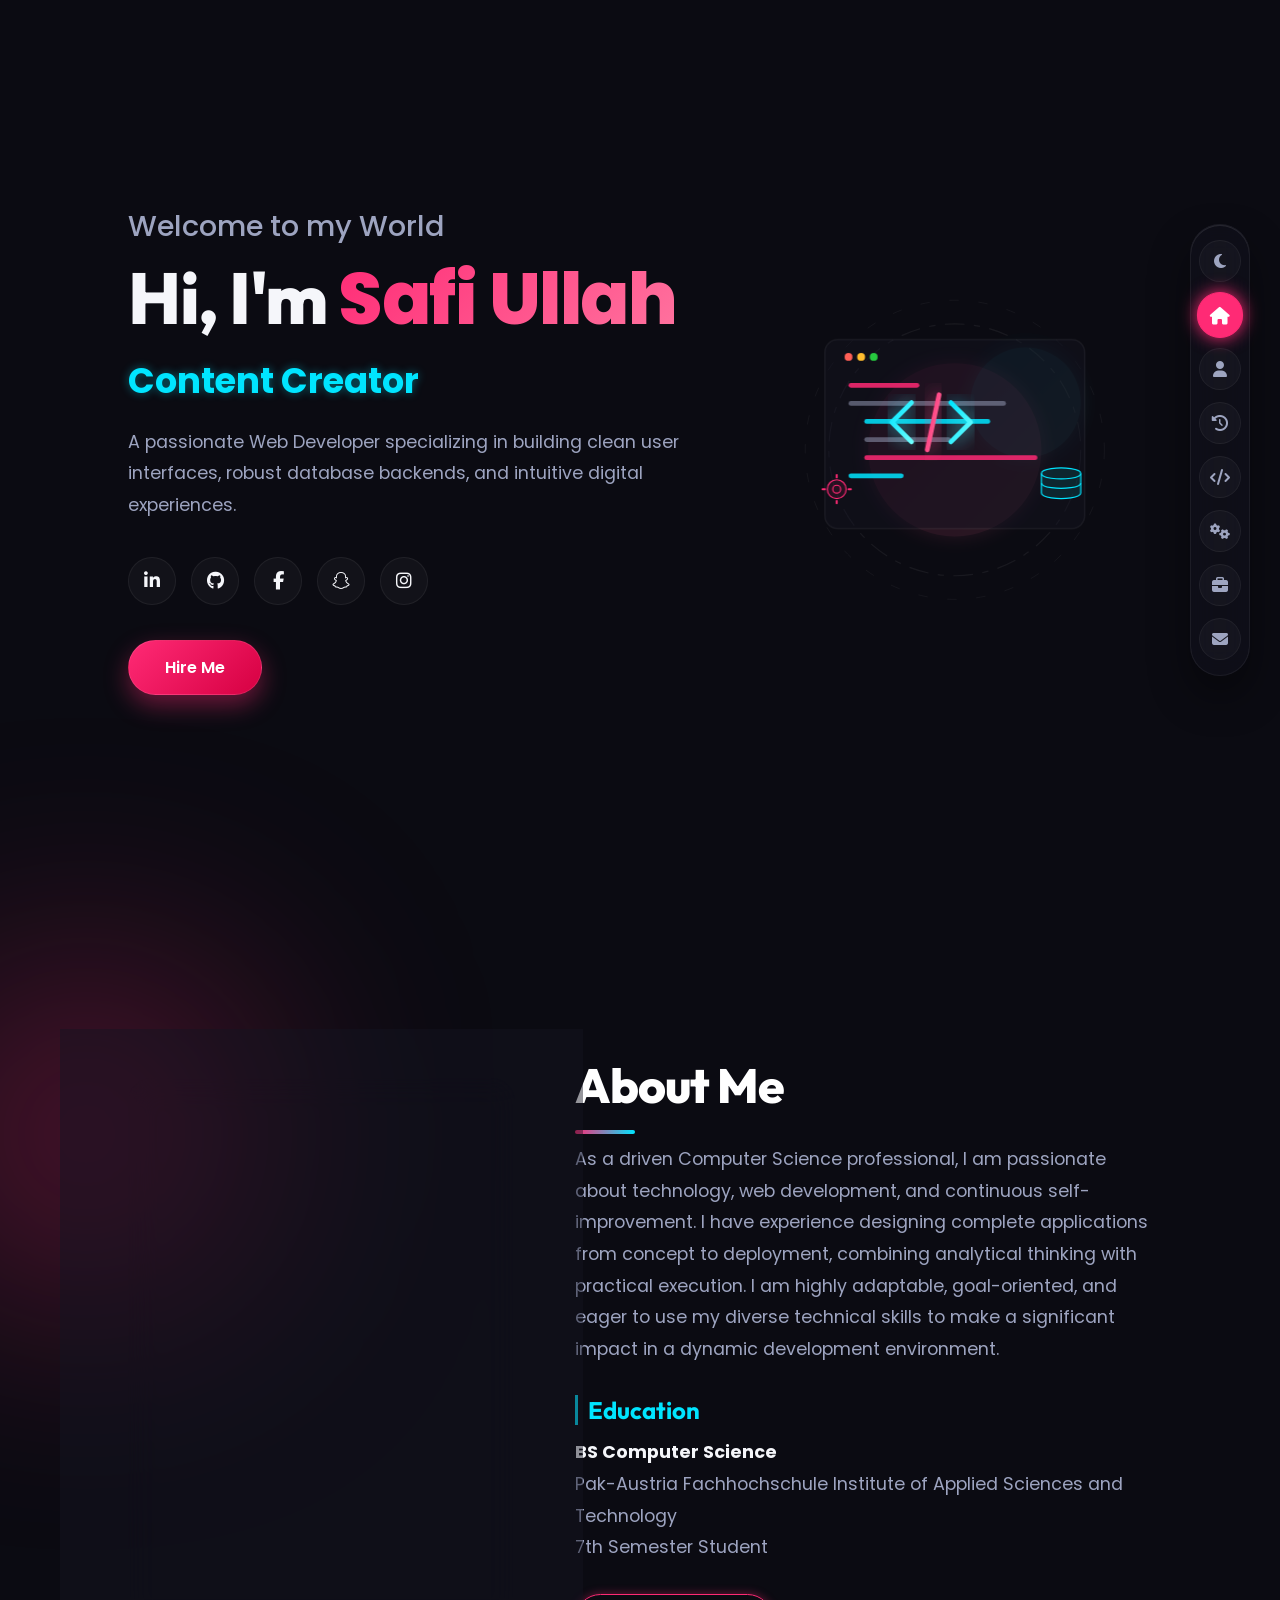
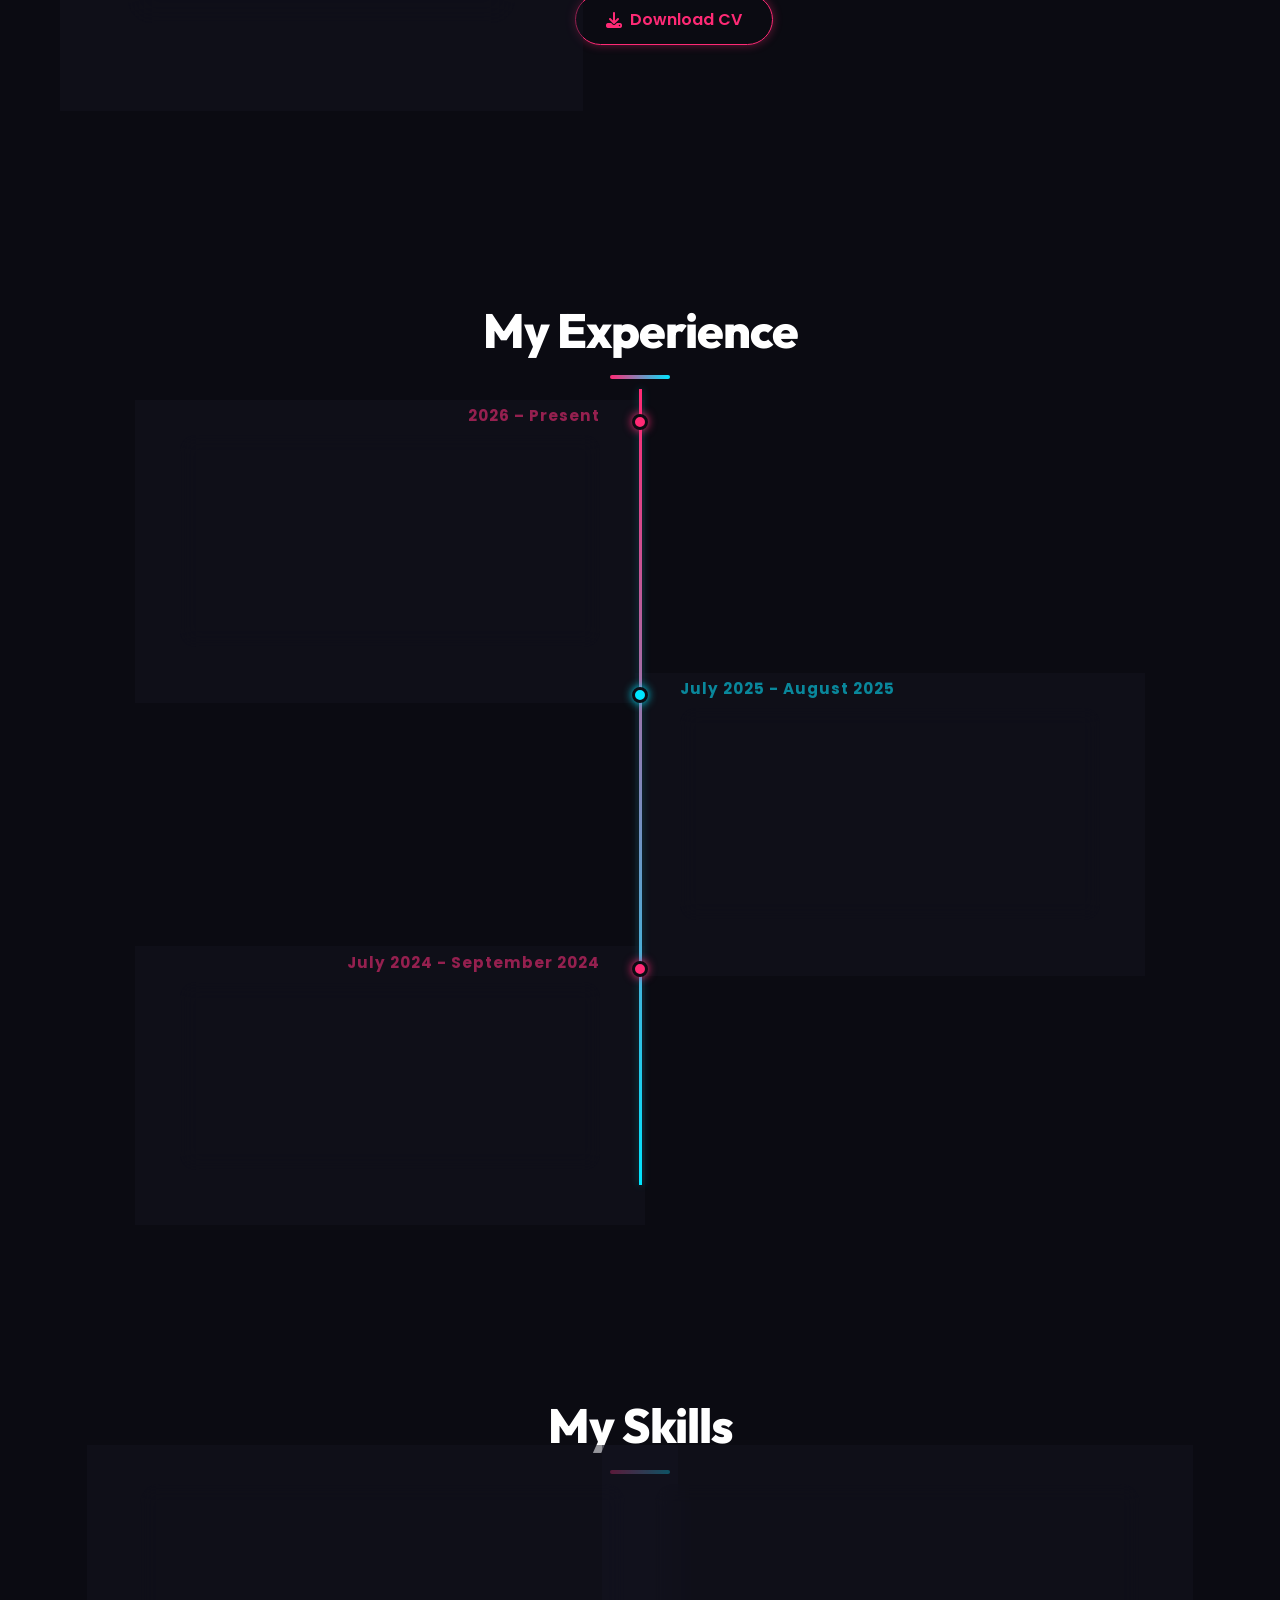
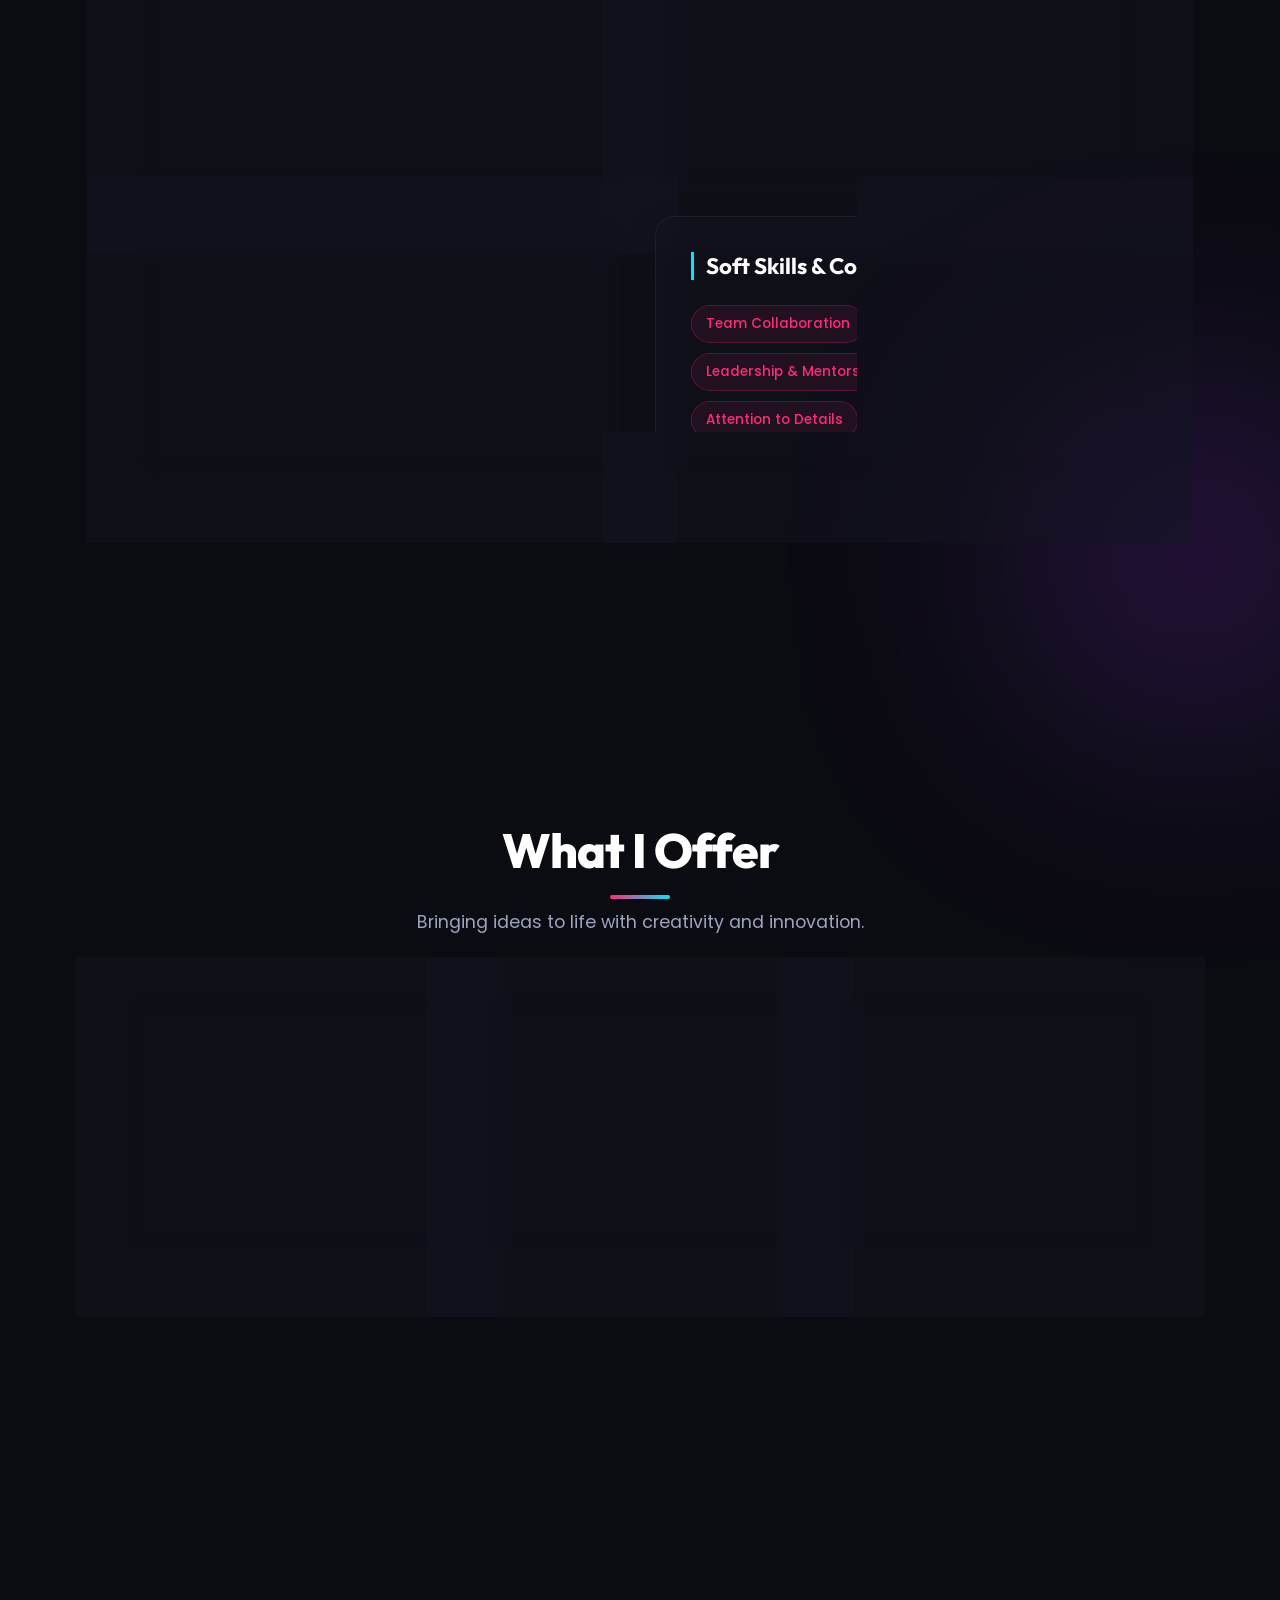
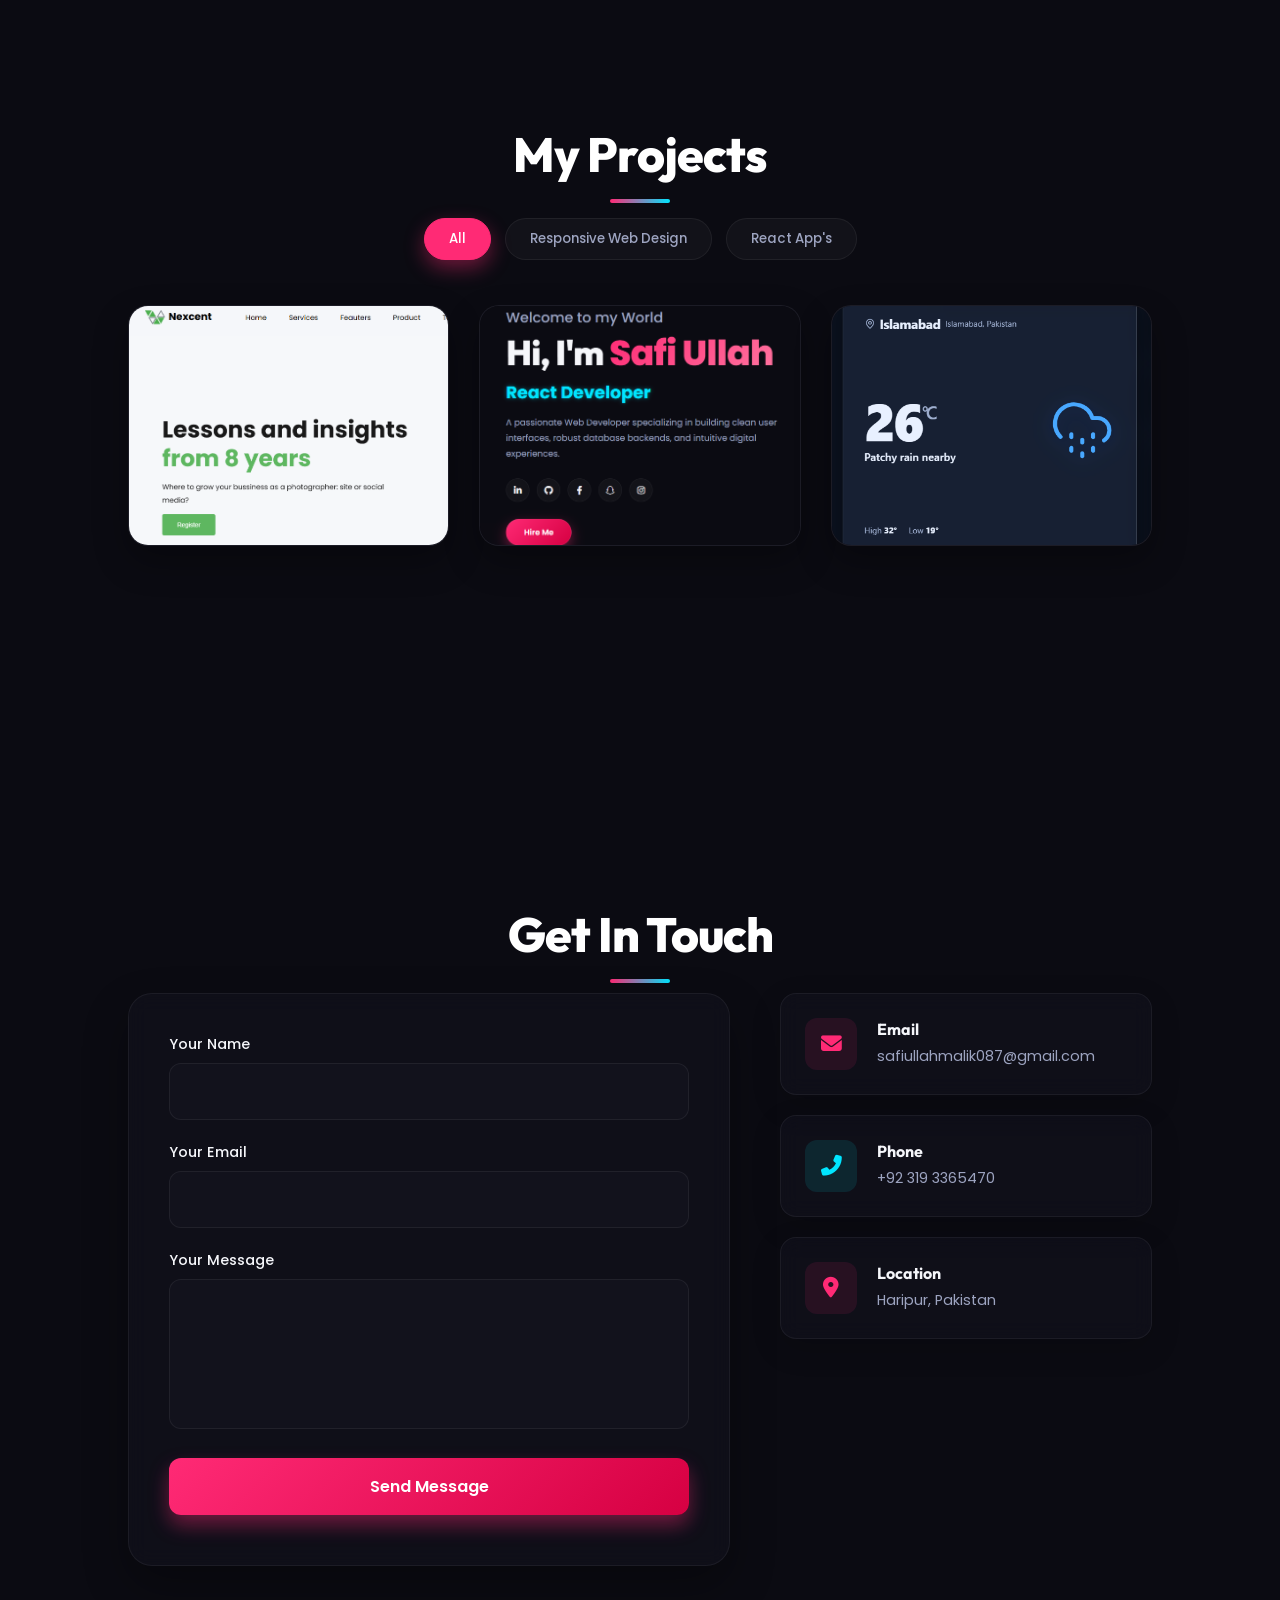
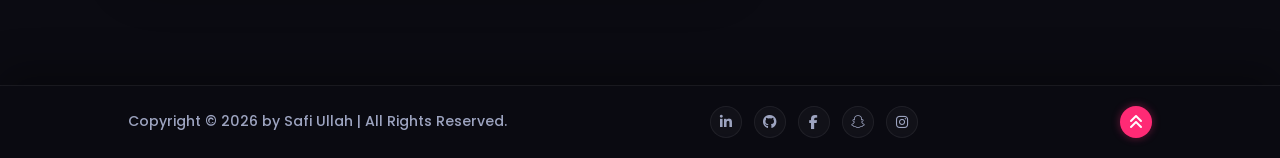
<file: index.html>
<!DOCTYPE html>
<html lang="en">

<head>
    <meta charset="UTF-8">
    <meta name="viewport" content="width=device-width, initial-scale=1.0">
    <title>Safi Ullah | Full Stack Developer</title>
    <meta name="description"
        content="Safi Ullah - Full Stack Developer Portfolio. Building responsive, high-performance, and scalable web applications using modern web technologies.">
    <meta name="keywords" content="Safi Ullah, Full Stack Developer, Web Developer, PHP Developer, React, Portfolio">
    <meta property="og:title" content="Safi Ullah | Full Stack Developer">
    <meta property="og:description"
        content="Professional portfolio of Safi Ullah, a Full Stack Developer building creative and scalable web applications.">
    <meta property="og:image" content="assets/images/gym_management.png">
    <meta property="og:type" content="website">
    <link rel="stylesheet" href="https://cdnjs.cloudflare.com/ajax/libs/font-awesome/6.4.0/css/all.min.css">
    <link rel="stylesheet" href="style.css">
    <link rel="icon" type="image/svg+xml" href="data:image/svg+xml,<svg xmlns='http://www.w3.org/2000/svg' viewBox='-45 -51 538 614'><path fill='%23ffffff' d='M224 256c70.7 0 128-57.3 128-128S294.7 0 224 0 96 57.3 96 128s57.3 128 128 128zm89.6 32h-16.7c-22.2 10.2-46.9 16-72.9 16s-50.6-5.8-72.9-16h-16.7C60.2 288 0 348.2 0 422.4V464c0 26.5 21.5 48 48 48h352c26.5 0 48-21.5 48-48v-41.6c0-74.2-60.2-134.4-134.4-134.4z'/></svg>">
</head>

<body>

    <nav class="sidebar">
        <button id="theme-toggle" class="theme-toggle-btn" data-title="Toggle Theme" aria-label="Toggle Theme"><i
                class="fas fa-moon"></i></button>
        <a href="#home" class="active" data-title="Home"><i class="fas fa-home"></i></a>
        <a href="#about" data-title="About"><i class="fas fa-user"></i></a>
        <a href="#experience" data-title="Experience"><i class="fas fa-history"></i></a>
        <a href="#skills" data-title="Skills"><i class="fas fa-code"></i></a>
        <a href="#services" data-title="Services"><i class="fas fa-cogs"></i></a>
        <a href="#portfolio" data-title="Projects"><i class="fas fa-briefcase"></i></a>
        <a href="#contact" data-title="Contact"><i class="fas fa-envelope"></i></a>
    </nav>

    <section id="home" class="home">
        <div class="home-content reveal-left">
            <h3>Welcome to my World</h3>
            <h1>Hi, I'm <span class="text-pink">Safi Ullah</span></h1>
            <h3><span class="typing-text"></span></h3>
            <p>A passionate Web Developer specializing in building clean user interfaces, robust database backends, and
                intuitive digital experiences.</p>

            <div class="social-icons">
                <a href="https://www.linkedin.com/in/safi-ullah-b80840318/" target="_blank" aria-label="LinkedIn"><i
                        class="fab fa-linkedin-in"></i></a>
                <a href="https://github.com/Safiullah-087" target="_blank" aria-label="GitHub"><i
                        class="fab fa-github"></i></a>
                <a href="https://www.facebook.com/profile.php?id=100081828306832" target="_blank"
                    aria-label="Facebook"><i class="fab fa-facebook-f"></i></a>
                <a href="https://www.snapchat.com/add/sufimalik087" target="_blank" aria-label="Snapchat"><i
                        class="fab fa-snapchat"></i></a>
                <a href="https://www.instagram.com/unfav_safi_ullah_malik_/?hl=en" target="_blank"
                    aria-label="Instagram"><i class="fab fa-instagram"></i></a>
            </div>

            <a href="#contact" class="btn-main">Hire Me</a>
        </div>
        <div class="home-img reveal-right">
            <div class="hero-svg-container">
                <svg viewBox="0 0 500 500" class="hero-svg">
                    <defs>
                        <linearGradient id="gradient-pink" x1="0%" y1="0%" x2="100%" y2="100%">
                            <stop offset="0%" stop-color="var(--main-pink)" />
                            <stop offset="100%" stop-color="#ff75a0" />
                        </linearGradient>
                        <linearGradient id="gradient-cyan" x1="0%" y1="0%" x2="100%" y2="100%">
                            <stop offset="0%" stop-color="var(--main-cyan)" />
                            <stop offset="100%" stop-color="#6effff" />
                        </linearGradient>
                        <filter id="glow-effect" x="-20%" y="-20%" width="140%" height="140%">
                            <feGaussianBlur stdDeviation="12" result="blur" />
                            <feComposite in="SourceGraphic" in2="blur" operator="over" />
                        </filter>
                    </defs>
                    <circle cx="250" cy="250" r="110" fill="url(#gradient-pink)" opacity="0.12"
                        filter="url(#glow-effect)" />
                    <circle cx="340" cy="190" r="70" fill="url(#gradient-cyan)" opacity="0.08"
                        filter="url(#glow-effect)" />
                    <circle cx="250" cy="250" r="160" fill="none" stroke="var(--card-border)" stroke-width="1.5"
                        stroke-dasharray="25 12 8 12" class="svg-spin" />
                    <circle cx="250" cy="250" r="190" fill="none" stroke="var(--card-border)" stroke-width="1"
                        stroke-dasharray="12 25" class="svg-spin-reverse" />
                    <rect x="85" y="110" width="330" height="240" rx="16" fill="var(--card-bg)"
                        stroke="var(--card-border)" stroke-width="2" style="backdrop-filter: blur(10px);" />
                    <circle cx="115" cy="132" r="5" fill="#ff5f56" />
                    <circle cx="131" cy="132" r="5" fill="#ffbd2e" />
                    <circle cx="147" cy="132" r="5" fill="#27c93f" />
                    <rect x="115" y="165" width="90" height="6" rx="3" fill="var(--main-pink)" opacity="0.85" />
                    <rect x="115" y="188" width="200" height="6" rx="3" fill="var(--text-muted)" opacity="0.5" />
                    <rect x="135" y="211" width="160" height="6" rx="3" fill="var(--main-cyan)" opacity="0.85" />
                    <rect x="135" y="234" width="110" height="6" rx="3" fill="var(--text-muted)" opacity="0.5" />
                    <rect x="135" y="257" width="220" height="6" rx="3" fill="var(--main-pink)" opacity="0.85" />
                    <rect x="115" y="280" width="70" height="6" rx="3" fill="var(--main-cyan)" opacity="0.85" />
                    <g class="svg-float">
                        <path d="M 195 190 L 170 215 L 195 240" fill="none" stroke="url(#gradient-cyan)"
                            stroke-width="6" stroke-linecap="round" stroke-linejoin="round"
                            filter="url(#glow-effect)" />
                        <path d="M 230 180 L 215 250" fill="none" stroke="url(#gradient-pink)" stroke-width="6"
                            stroke-linecap="round" filter="url(#glow-effect)" />
                        <path d="M 245 190 L 270 215 L 245 240" fill="none" stroke="url(#gradient-cyan)"
                            stroke-width="6" stroke-linecap="round" stroke-linejoin="round"
                            filter="url(#glow-effect)" />
                    </g>
                    <g class="svg-pulse">
                        <path
                            d="M 360 280 C 360 273 385 273 385 273 C 385 273 410 273 410 280 L 410 305 C 410 312 385 312 385 312 C 385 312 360 312 360 305 Z"
                            fill="rgba(0, 240, 255, 0.1)" stroke="var(--main-cyan)" stroke-width="1.5" />
                        <path d="M 360 280 C 360 287 385 287 385 287 C 385 287 410 287 410 280" fill="none"
                            stroke="var(--main-cyan)" stroke-width="1.5" />
                        <path d="M 360 292 C 360 299 385 299 385 299 C 385 299 410 299 410 292" fill="none"
                            stroke="var(--main-cyan)" stroke-width="1.5" />
                        <circle cx="100" cy="300" r="12" fill="rgba(255, 42, 117, 0.1)" stroke="var(--main-pink)"
                            stroke-width="1.5" />
                        <circle cx="100" cy="300" r="5" fill="none" stroke="var(--main-pink)" stroke-width="1.5" />
                        <path d="M 100 282 L 100 285 M 100 315 L 100 318 M 82 300 L 85 300 M 115 300 L 118 300"
                            stroke="var(--main-pink)" stroke-width="2.5" stroke-linecap="round" />
                    </g>
                </svg>
            </div>
        </div>
    </section>

    <section id="about">
        <div class="about-container">
            <div class="profile-card reveal-left">
                <div class="card-header-img"></div>
                <div class="profile-img-box">
                    <img src="assets/img2.jpg" alt="safiullah" class="profile-img">
                    <div class="profile-glass-overlay"></div>
                    <span class="status-badge" title="Available for Hire"></span>
                </div>
                <h3>Safi Ullah</h3>
                <span>( WEB DEVELOPER )</span>

                <div class="info-list">
                    <p><i class="fas fa-map-marker-alt"></i>Pak-Austria Fachhochschule Institute of Applied Sciences and
                        Technology Haripur, Pakistan</p>
                    <p><i class="fas fa-envelope"></i>safiullahmalik087@gmail.com</p>
                </div>
                <a href="https://portfolio-iota-orpin-84.vercel.app/" target="_blank" class="card-btn">Live Demo</a>
            </div>

            <div class="about-text reveal-right">
                <h2 class="heading-title">About Me</h2>
                <p>As a driven Computer Science professional, I am passionate about technology, web development, and
                    continuous self-improvement. I have experience designing complete applications from concept to
                    deployment, combining analytical thinking with practical execution. I am highly adaptable,
                    goal-oriented, and eager to use my diverse technical skills to make a significant impact in a
                    dynamic development environment.</p>

                <h3 class="education-title">Education</h3>
                <div class="education-card">
                    <p class="education-meta">
                        <strong class="education-subject">BS Computer Science</strong><br>
                        Pak-Austria Fachhochschule Institute of Applied Sciences and Technology<br>
                        7th Semester Student
                    </p>
                </div>

                <div class="btn-group">
                    <a href="assets/Resume.pdf" download="Safi Ullah_CV.pdf" target="_blank"
                        class="btn-pink"><i class="fas fa-download"></i> Download CV</a>
                </div>
            </div>
        </div>
    </section>

    <section id="experience">
        <h2 class="heading-title">My Experience</h2>
        <div class="timeline">
            <div class="timeline-item reveal">
                <div class="timeline-dot"></div>
                <div class="timeline-date">2026 – Present</div>
                <div class="timeline-content">
                    <h3>SMC Tech Solutions</h3>
                    <p style="color: var(--main-cyan); font-weight: 600; font-size: 0.9rem; margin-bottom: 8px;">On-site
                        · Internee
                    </p>
                    <p>Built multiple web projects using HTML, CSS, JavaScript, React JS, Node JS, PHP and MySQL.
                        Developed responsive UIs and managed version control via Git and GitHub.
                    </p>
                </div>
            </div>

            <div class="timeline-item reveal">
                <div class="timeline-dot"></div>
                <div class="timeline-date">July 2025 - August 2025</div>
                <div class="timeline-content">
                    <h3> M-tech Production</h3>
                    <p style="color: var(--main-pink); font-weight: 600; font-size: 0.9rem; margin-bottom: 8px;">Remote
                        · Internee</p>
                    <p>Provided remote, break down of language barriers in PHP and MySQL.
                        Developed
                        responsive UIs and managed version control via Git and GitHub.</p>
                </div>
            </div>

            <div class="timeline-item reveal">
                <div class="timeline-dot"></div>
                <div class="timeline-date">July 2024 - September 2024</div>
                <div class="timeline-content">
                    <h3> Ranking Grow</h3>
                    <p style="color: var(--main-pink); font-weight: 600; font-size: 0.9rem; margin-bottom: 8px;">On-site
                        · Internee</p>
                    <p>Built multiple web projects using HTML, CSS, JavaScript. Developed
                        responsive UIs and managed version control via Git and GitHub. </p>
                </div>
            </div>

        </div>
    </section>

    <section id="skills">
        <h2 class="heading-title">My Skills</h2>
        <div class="skills-container">
            <div class="skill-box reveal">
                <h3>Languages & Frontend</h3>
                <div class="skill-bar"><span>HTML5 & CSS3</span>
                    <div class="bar">
                        <div class="progress" style="width:95%"></div>
                    </div>
                </div>
                <div class="skill-bar"><span>JavaScript</span>
                    <div class="bar">
                        <div class="progress" style="width:85%"></div>
                    </div>
                </div>
                <div class="skill-bar"><span>React JS - Node JS</span>
                    <div class="bar">
                        <div class="progress" style="width:75%"></div>
                    </div>
                </div>
            </div>
            <div class="skill-box reveal">
                <h3>Backend & Database</h3>
                <div class="skill-bar"><span>PHP (Server-Side)</span>
                    <div class="bar">
                        <div class="progress" style="width:85%"></div>
                    </div>
                </div>
                <div class="skill-bar"><span>MySQL (Databases)</span>
                    <div class="bar">
                        <div class="progress" style="width:75%"></div>
                    </div>
                </div>
            </div>
            <div class="skill-box reveal">
                <h3>Tools & Version Control</h3>
                <div class="skill-bar"><span>Git & GitHub</span>
                    <div class="bar">
                        <div class="progress" style="width:85%"></div>
                    </div>
                </div>
                <div class="skill-bar"><span>VS Code</span>
                    <div class="bar">
                        <div class="progress" style="width:90%"></div>
                    </div>
                </div>
            </div>
            <div class="skill-box reveal">
                <h3>Soft Skills & Competencies</h3>
                <div style="display: flex; flex-wrap: wrap; gap: 10px; margin-top: 15px;">
                    <span
                        style="background: rgba(255, 42, 117, 0.08); border: 1px solid rgba(255, 42, 117, 0.25); color: var(--main-pink); padding: 8px 14px; border-radius: 20px; font-weight: 500; font-size: 0.85rem; transition: 0.3s;"
                        onmouseover="this.style.borderColor='var(--main-pink)'"
                        onmouseout="this.style.borderColor='rgba(255, 42, 117, 0.25)'">Team Collaboration</span>
                    <span
                        style="background: rgba(0, 240, 255, 0.08); border: 1px solid rgba(0, 240, 255, 0.25); color: var(--main-cyan); padding: 8px 14px; border-radius: 20px; font-weight: 500; font-size: 0.85rem; transition: 0.3s;"
                        onmouseover="this.style.borderColor='var(--main-cyan)'"
                        onmouseout="this.style.borderColor='rgba(0, 240, 255, 0.25)'">Problem Solving</span>
                    <span
                        style="background: rgba(255, 42, 117, 0.08); border: 1px solid rgba(255, 42, 117, 0.25); color: var(--main-pink); padding: 8px 14px; border-radius: 20px; font-weight: 500; font-size: 0.85rem; transition: 0.3s;"
                        onmouseover="this.style.borderColor='var(--main-pink)'"
                        onmouseout="this.style.borderColor='rgba(255, 42, 117, 0.25)'">Leadership & Mentorship</span>
                    <span
                        style="background: rgba(0, 240, 255, 0.08); border: 1px solid rgba(0, 240, 255, 0.25); color: var(--main-cyan); padding: 8px 14px; border-radius: 20px; font-weight: 500; font-size: 0.85rem; transition: 0.3s;"
                        onmouseover="this.style.borderColor='var(--main-cyan)'"
                        onmouseout="this.style.borderColor='rgba(0, 240, 255, 0.25)'">Communication</span>
                    <span
                        style="background: rgba(255, 42, 117, 0.08); border: 1px solid rgba(255, 42, 117, 0.25); color: var(--main-pink); padding: 8px 14px; border-radius: 20px; font-weight: 500; font-size: 0.85rem; transition: 0.3s;"
                        onmouseover="this.style.borderColor='var(--main-pink)'"
                        onmouseout="this.style.borderColor='rgba(255, 42, 117, 0.25)'">Attention to Details</span>
                </div>
            </div>
        </div>
    </section>

    <section id="services">
        <h2 class="heading-title">What I Offer</h2>
        <p class="heading-subtitle">Bringing ideas to life with creativity and innovation.</p>
        <div class="services-grid">
            <div class="service-card reveal">
                <i class="fas fa-code"></i>
                <h3>Front-End Dev</h3>
                <p>Building fully interactive web applications.</p>
            </div>
            <div class="service-card reveal">
                <i class="fas fa-mobile-alt"></i>
                <h3>Responsive Design</h3>
                <p>Designing fully responsive interfaces.</p>
            </div>
            <div class="service-card reveal">
                <i class="fas fa-video"></i>
                <h3>Content Creation</h3>
                <p>Cinematic videography and engaging content.</p>
            </div>
        </div>
    </section>

    <section id="portfolio">
        <h2 class="heading-title">My Projects</h2>

        <div class="portfolio-filter">
            <button class="filter-btn active" data-filter="all">All</button>
            <button class="filter-btn" data-filter="web">Responsive Web Design</button>
            <button class="filter-btn" data-filter="app">React App's</button>
        </div>

        <div class="portfolio-container">
            <div class="portfolio-box web reveal">
                <img src="assets/nexcent.png" alt="nexcent">
                <div class="portfolio-layer">
                    <h4>Nexcent Responsive Design</h4>
                    <p>HTML5, CSS3, JS,</p>
                    <span
                        style="font-size: 0.85rem; color: var(--text-muted); margin-bottom: 20px; padding: 0 15px; line-height: 1.5;">Developed nexcent responsive design with modern CSS techniques. Mobile, Tablet, Desktop</span>
                    <a href="https://github.com/Safiullah-087/nexcent" target="_blank"><i class="fab fa-github"></i></a>
                </div>
            </div>
            <div class="portfolio-box web reveal">
                <img src="assets/me.png" alt="Interactive Portfolio Website">
                <div class="portfolio-layer">
                    <h4>Interactive Portfolio</h4>
                    <p>HTML5, CSS3, JS, Animation·js</p>
                    <span
                        style="font-size: 0.85rem; color: var(--text-muted); margin-bottom: 20px; padding: 0 15px; line-height: 1.5;">Built dynamic portfolio utilizing modern ScrollTrigger and web animation transitions.</span>
                    <a href="https://ibrahim-alemi.netlify.app/" target="_blank"><i class="fas fa-link"></i></a>
                </div>
            </div>
            <div class="portfolio-box app reveal">
                <img src="assets/weather app.png" alt="weather app">
                <div class="portfolio-layer">
                    <h4>Weatherly Web App</h4>
                    <p>HTML5, CSS3, React·js</p>
                    <span
                        style="font-size: 0.85rem; color: var(--text-muted); margin-bottom: 20px; padding: 0 15px; line-height: 1.5;">Completed
                        a weather application with real-time data integration, weather APIs using React·js.</span>
                    <a href="https://github.com/Safiullah-087/weatherly-app" target="_blank"><i class="fab fa-github"></i></a>
                </div>
            </div>
        </div>
    </section>

    <section id="contact">
        <h2 class="heading-title">Get In Touch</h2>
        <div class="contact-container">
            <form class='contact-form reveal-left' id='contactForm' method='post' name='contact'><input type='hidden'
                    name='form-name' value='contact' />
                <div class="input-group">
                    <label>Your Name</label>
                    <input type="text" name="name" required>
                </div>
                <div class="input-group">
                    <label>Your Email</label>
                    <input type="email" name="email" required>
                </div>
                <div class="input-group">
                    <label>Your Message</label>
                    <textarea name="message" required></textarea>
                </div>
                <button type="submit" class="btn-submit">Send Message</button>
                <p id="form-msg" style="margin-top:10px; text-align:center;"></p>
            </form>

            <div class="contact-info reveal-right">
                <div class="info-card">
                    <div class="info-icon"><i class="fas fa-envelope"></i></div>
                    <div class="info-details">
                        <h4>Email</h4><span>safiullahmalik087@gmail.com</span>
                    </div>
                </div>
                <div class="info-card">
                    <div class="info-icon"><i class="fas fa-phone-alt"></i></div>
                    <div class="info-details">
                        <h4>Phone</h4><span>+92 319 3365470</span>
                    </div>
                </div>
                <div class="info-card">
                    <div class="info-icon"><i class="fas fa-map-marker-alt"></i></div>
                    <div class="info-details">
                        <h4>Location</h4><span>Haripur, Pakistan</span>
                    </div>
                </div>
            </div>
        </div>
    </section>

    <footer class="footer">
        <div class="footer-text">
            <p>Copyright &copy; 2026 by Safi Ullah | All Rights Reserved.</p>
        </div>
        <div class="footer-social">
            <a href="https://www.linkedin.com/in/safi-ullah-b80840318/" target="_blank" aria-label="LinkedIn"><i
                    class="fab fa-linkedin-in"></i></a>
            <a href="https://github.com/Safiullah-087" target="_blank" aria-label="GitHub"><i
                    class="fab fa-github"></i></a>
            <a href="https://www.facebook.com/profile.php?id=100081828306832" target="_blank" aria-label="Facebook"><i
                    class="fab fa-facebook-f"></i></a>
            <a href="https://www.snapchat.com/add/sufimalik087" target="_blank" aria-label="Snapchat"><i
                    class="fab fa-snapchat"></i></a>
            <a href="https://www.instagram.com/unfav_safi_ullah_malik_/?hl=en" target="_blank" aria-label="Instagram"><i
                    class="fab fa-instagram"></i></a>
        </div>
        <div class="footer-iconTop">
            <a href="#home" aria-label="Back to Top"><i class="fas fa-angle-double-up"></i></a>
        </div>
    </footer>

    <script src="script.js"></script>
</body>

</html>
</file>
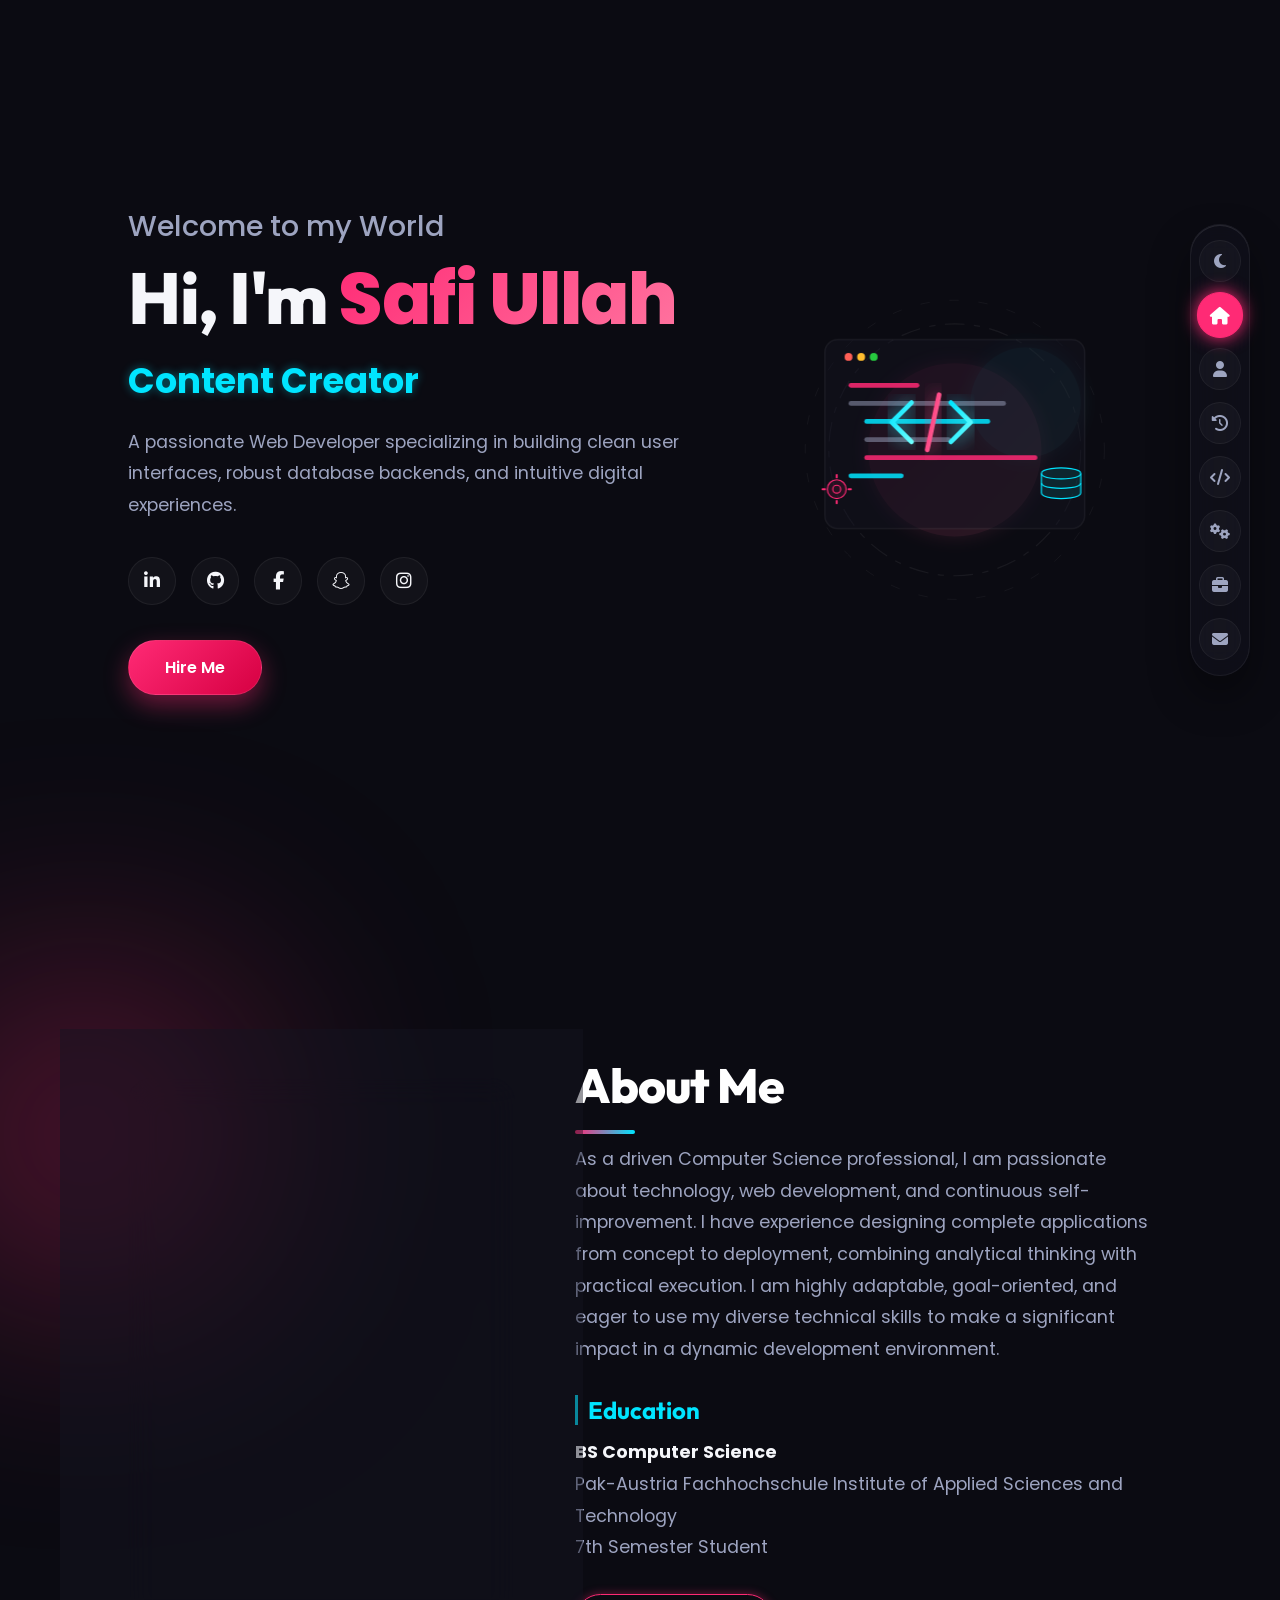
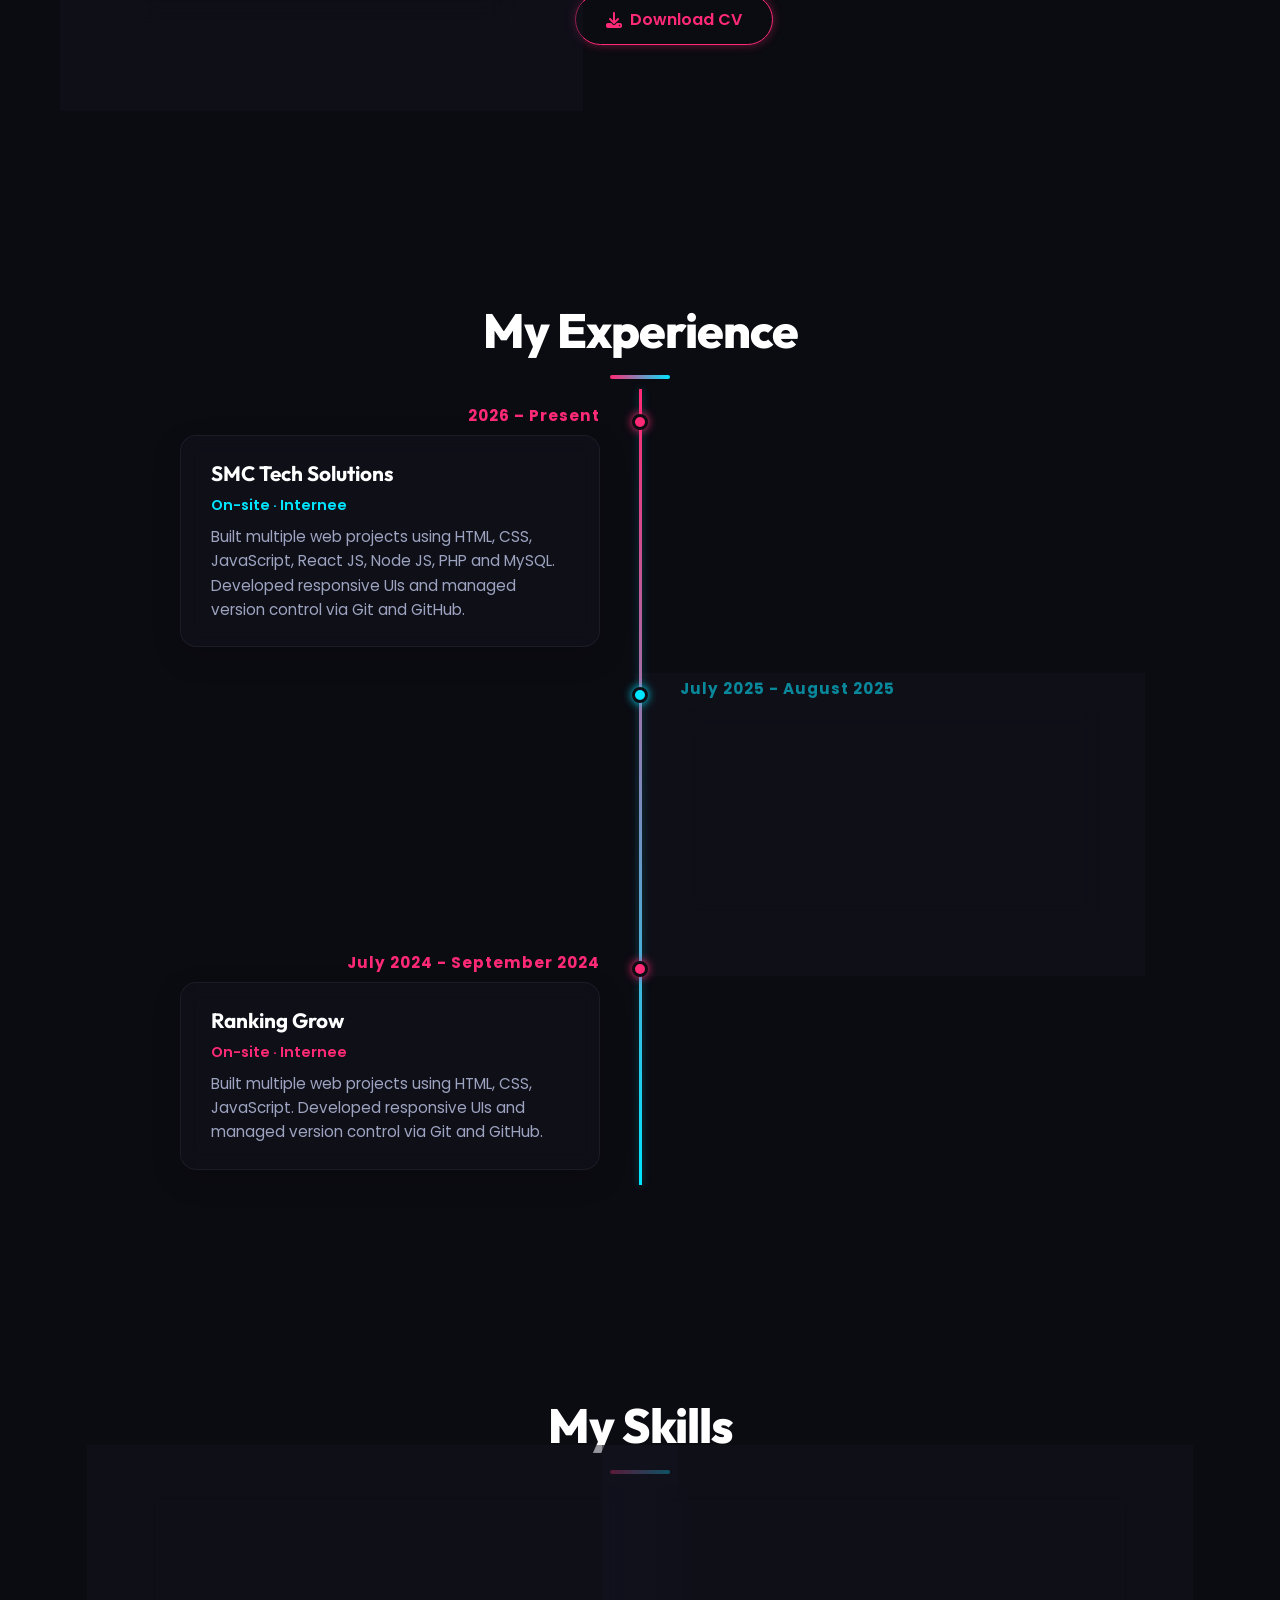
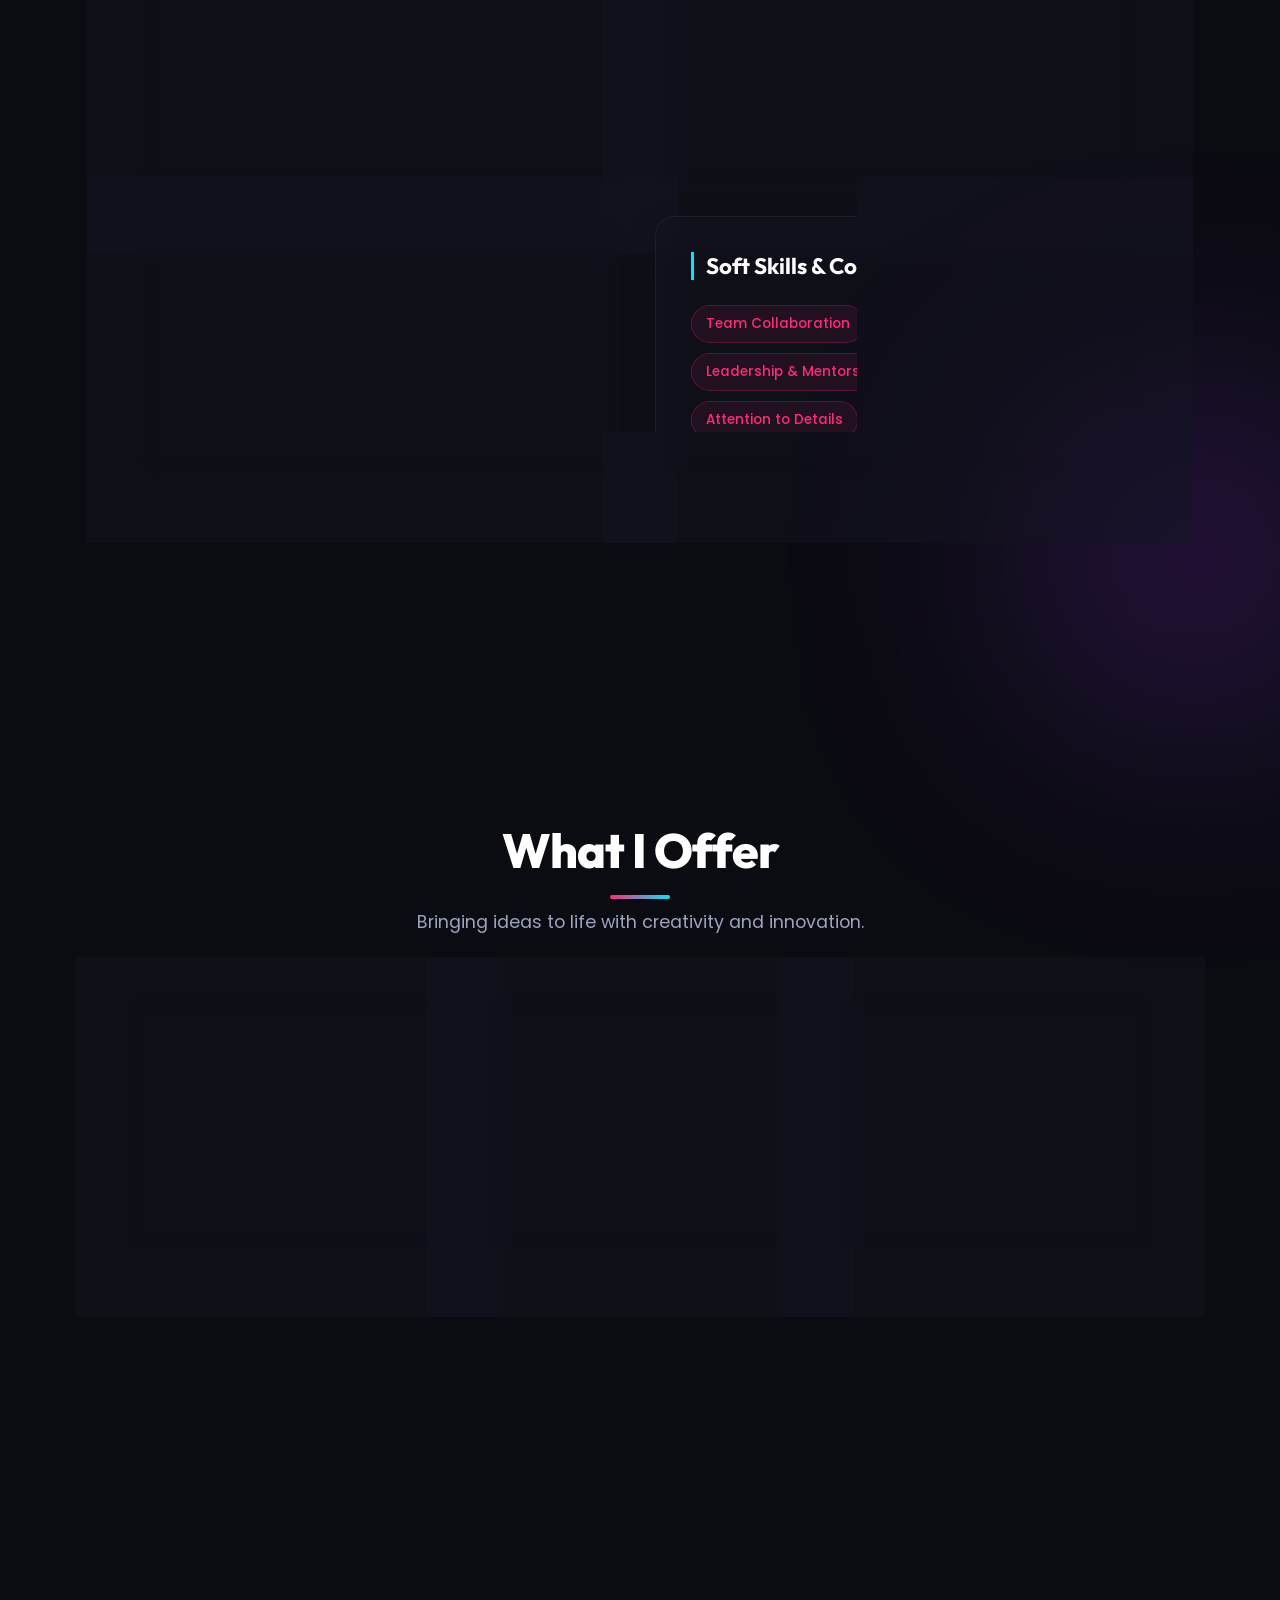
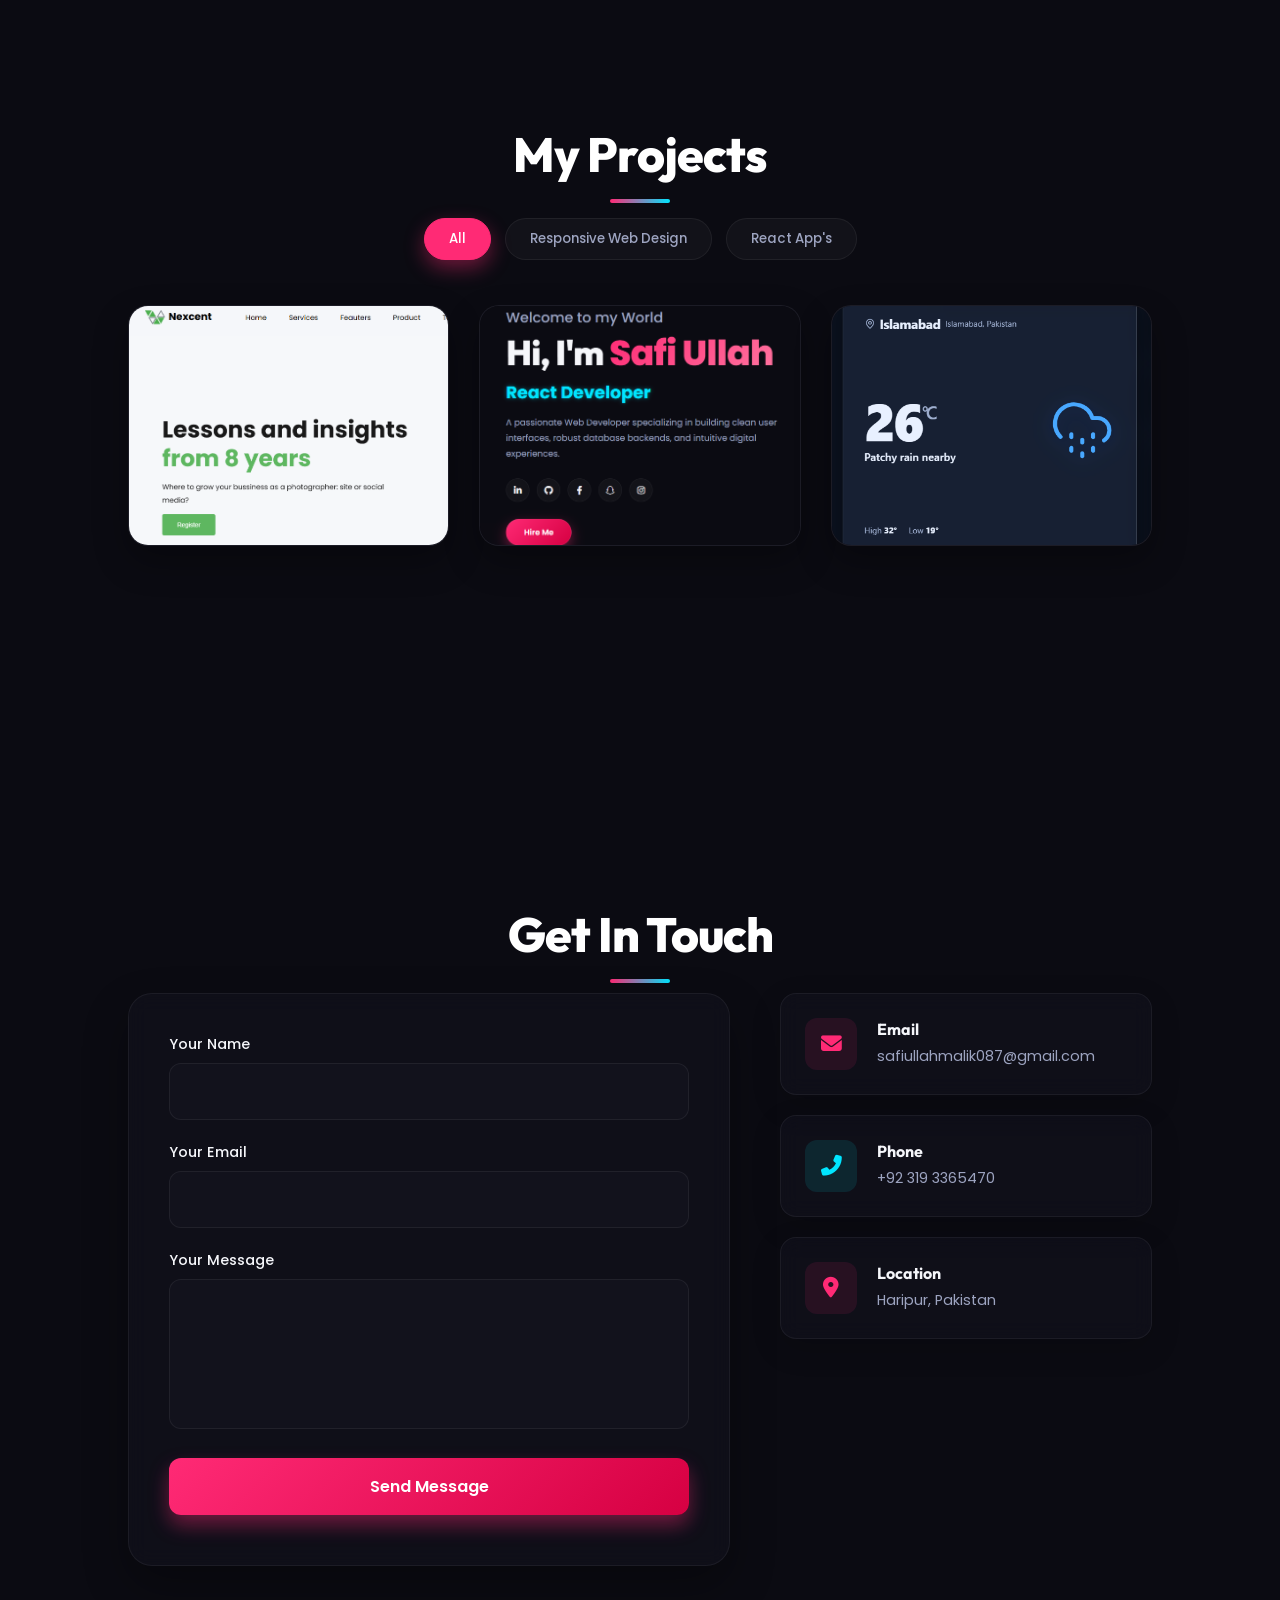
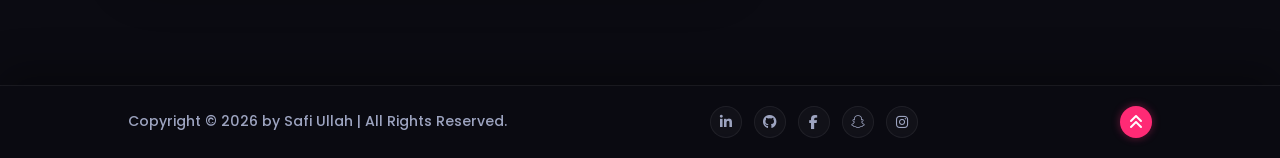
<file: index2.html>
<!DOCTYPE html>
<html lang="en">

<head>
    <meta charset="UTF-8">
    <meta name="viewport" content="width=device-width, initial-scale=1.0">
    <title>Safi Ullah | Full Stack Developer</title>
    <meta name="description"
        content="Safi Ullah - Full Stack Developer Portfolio. Building responsive, high-performance, and scalable web applications using modern web technologies.">
    <meta name="keywords" content="Safi Ullah, Full Stack Developer, Web Developer, PHP Developer, React, Portfolio">
    <meta property="og:title" content="Safi Ullah | Full Stack Developer">
    <meta property="og:description"
        content="Professional portfolio of Safi Ullah, a Full Stack Developer building creative and scalable web applications.">
    <meta property="og:image" content="assets/images/gym_management.png">
    <meta property="og:type" content="website">
    <link rel="stylesheet" href="https://cdnjs.cloudflare.com/ajax/libs/font-awesome/6.4.0/css/all.min.css">
    <link rel="stylesheet" href="style2.css">
    <link rel="icon" type="image/svg+xml" href="data:image/svg+xml,<svg xmlns='http://www.w3.org/2000/svg' viewBox='-45 -51 538 614'><path fill='%23ffffff' d='M224 256c70.7 0 128-57.3 128-128S294.7 0 224 0 96 57.3 96 128s57.3 128 128 128zm89.6 32h-16.7c-22.2 10.2-46.9 16-72.9 16s-50.6-5.8-72.9-16h-16.7C60.2 288 0 348.2 0 422.4V464c0 26.5 21.5 48 48 48h352c26.5 0 48-21.5 48-48v-41.6c0-74.2-60.2-134.4-134.4-134.4z'/></svg>">
</head>

<body>

    <nav class="sidebar">
        <button id="theme-toggle" class="theme-toggle-btn" data-title="Toggle Theme" aria-label="Toggle Theme"><i
                class="fas fa-moon"></i></button>
        <a href="#home" class="active" data-title="Home"><i class="fas fa-home"></i></a>
        <a href="#about" data-title="About"><i class="fas fa-user"></i></a>
        <a href="#experience" data-title="Experience"><i class="fas fa-history"></i></a>
        <a href="#skills" data-title="Skills"><i class="fas fa-code"></i></a>
        <a href="#services" data-title="Services"><i class="fas fa-cogs"></i></a>
        <a href="#portfolio" data-title="Projects"><i class="fas fa-briefcase"></i></a>
        <a href="#contact" data-title="Contact"><i class="fas fa-envelope"></i></a>
    </nav>

    <section id="home" class="home">
        <div class="home-content reveal-left">
            <h3>Welcome to my World</h3>
            <h1>Hi, I'm <span class="text-pink">Safi Ullah</span></h1>
            <h3><span class="typing-text"></span></h3>
            <p>A passionate Web Developer specializing in building clean user interfaces, robust database backends, and
                intuitive digital experiences.</p>

            <div class="social-icons">
                <a href="https://www.linkedin.com/in/safi-ullah-b80840318/" target="_blank" aria-label="LinkedIn"><i
                        class="fab fa-linkedin-in"></i></a>
                <a href="https://github.com/Safiullah-087" target="_blank" aria-label="GitHub"><i
                        class="fab fa-github"></i></a>
                <a href="https://www.facebook.com/profile.php?id=100081828306832" target="_blank"
                    aria-label="Facebook"><i class="fab fa-facebook-f"></i></a>
                <a href="https://www.snapchat.com/add/sufimalik087" target="_blank" aria-label="Snapchat"><i
                        class="fab fa-snapchat"></i></a>
                <a href="https://www.instagram.com/unfav_safi_ullah_malik_/?hl=en" target="_blank"
                    aria-label="Instagram"><i class="fab fa-instagram"></i></a>
            </div>

            <a href="#contact" class="btn-main">Hire Me</a>
        </div>
        <div class="home-img reveal-right">
            <div class="hero-svg-container">
                <svg viewBox="0 0 500 500" class="hero-svg">
                    <defs>
                        <linearGradient id="gradient-pink" x1="0%" y1="0%" x2="100%" y2="100%">
                            <stop offset="0%" stop-color="var(--main-pink)" />
                            <stop offset="100%" stop-color="#ff75a0" />
                        </linearGradient>
                        <linearGradient id="gradient-cyan" x1="0%" y1="0%" x2="100%" y2="100%">
                            <stop offset="0%" stop-color="var(--main-cyan)" />
                            <stop offset="100%" stop-color="#6effff" />
                        </linearGradient>
                        <filter id="glow-effect" x="-20%" y="-20%" width="140%" height="140%">
                            <feGaussianBlur stdDeviation="12" result="blur" />
                            <feComposite in="SourceGraphic" in2="blur" operator="over" />
                        </filter>
                    </defs>
                    <circle cx="250" cy="250" r="110" fill="url(#gradient-pink)" opacity="0.12"
                        filter="url(#glow-effect)" />
                    <circle cx="340" cy="190" r="70" fill="url(#gradient-cyan)" opacity="0.08"
                        filter="url(#glow-effect)" />
                    <circle cx="250" cy="250" r="160" fill="none" stroke="var(--card-border)" stroke-width="1.5"
                        stroke-dasharray="25 12 8 12" class="svg-spin" />
                    <circle cx="250" cy="250" r="190" fill="none" stroke="var(--card-border)" stroke-width="1"
                        stroke-dasharray="12 25" class="svg-spin-reverse" />
                    <rect x="85" y="110" width="330" height="240" rx="16" fill="var(--card-bg)"
                        stroke="var(--card-border)" stroke-width="2" style="backdrop-filter: blur(10px);" />
                    <circle cx="115" cy="132" r="5" fill="#ff5f56" />
                    <circle cx="131" cy="132" r="5" fill="#ffbd2e" />
                    <circle cx="147" cy="132" r="5" fill="#27c93f" />
                    <rect x="115" y="165" width="90" height="6" rx="3" fill="var(--main-pink)" opacity="0.85" />
                    <rect x="115" y="188" width="200" height="6" rx="3" fill="var(--text-muted)" opacity="0.5" />
                    <rect x="135" y="211" width="160" height="6" rx="3" fill="var(--main-cyan)" opacity="0.85" />
                    <rect x="135" y="234" width="110" height="6" rx="3" fill="var(--text-muted)" opacity="0.5" />
                    <rect x="135" y="257" width="220" height="6" rx="3" fill="var(--main-pink)" opacity="0.85" />
                    <rect x="115" y="280" width="70" height="6" rx="3" fill="var(--main-cyan)" opacity="0.85" />
                    <g class="svg-float">
                        <path d="M 195 190 L 170 215 L 195 240" fill="none" stroke="url(#gradient-cyan)"
                            stroke-width="6" stroke-linecap="round" stroke-linejoin="round"
                            filter="url(#glow-effect)" />
                        <path d="M 230 180 L 215 250" fill="none" stroke="url(#gradient-pink)" stroke-width="6"
                            stroke-linecap="round" filter="url(#glow-effect)" />
                        <path d="M 245 190 L 270 215 L 245 240" fill="none" stroke="url(#gradient-cyan)"
                            stroke-width="6" stroke-linecap="round" stroke-linejoin="round"
                            filter="url(#glow-effect)" />
                    </g>
                    <g class="svg-pulse">
                        <path
                            d="M 360 280 C 360 273 385 273 385 273 C 385 273 410 273 410 280 L 410 305 C 410 312 385 312 385 312 C 385 312 360 312 360 305 Z"
                            fill="rgba(0, 240, 255, 0.1)" stroke="var(--main-cyan)" stroke-width="1.5" />
                        <path d="M 360 280 C 360 287 385 287 385 287 C 385 287 410 287 410 280" fill="none"
                            stroke="var(--main-cyan)" stroke-width="1.5" />
                        <path d="M 360 292 C 360 299 385 299 385 299 C 385 299 410 299 410 292" fill="none"
                            stroke="var(--main-cyan)" stroke-width="1.5" />
                        <circle cx="100" cy="300" r="12" fill="rgba(255, 42, 117, 0.1)" stroke="var(--main-pink)"
                            stroke-width="1.5" />
                        <circle cx="100" cy="300" r="5" fill="none" stroke="var(--main-pink)" stroke-width="1.5" />
                        <path d="M 100 282 L 100 285 M 100 315 L 100 318 M 82 300 L 85 300 M 115 300 L 118 300"
                            stroke="var(--main-pink)" stroke-width="2.5" stroke-linecap="round" />
                    </g>
                </svg>
            </div>
        </div>
    </section>

    <section id="about">
        <div class="about-container">
            <div class="profile-card reveal-left">
                <div class="card-header-img"></div>
                <div class="profile-img-box">
                    <img src="assets/img2.jpg" alt="safiullah" class="profile-img">
                    <div class="profile-glass-overlay"></div>
                    <span class="status-badge" title="Available for Hire"></span>
                </div>
                <h3>Safi Ullah</h3>
                <span>( WEB DEVELOPER )</span>

                <div class="info-list">
                    <p><i class="fas fa-map-marker-alt"></i>Pak-Austria Fachhochschule Institute of Applied Sciences and
                        Technology Haripur, Pakistan</p>
                    <p><i class="fas fa-envelope"></i>safiullahmalik087@gmail.com</p>
                </div>
                <a href="https://safiullah-087.netlify.app/" target="_blank" class="card-btn">Live Demo</a>
            </div>

            <div class="about-text reveal-right">
                <h2 class="heading-title">About Me</h2>
                <p>As a driven Computer Science professional, I am passionate about technology, web development, and
                    continuous self-improvement. I have experience designing complete applications from concept to
                    deployment, combining analytical thinking with practical execution. I am highly adaptable,
                    goal-oriented, and eager to use my diverse technical skills to make a significant impact in a
                    dynamic development environment.</p>

                <h3 class="education-title">Education</h3>
                <div class="education-card">
                    <p class="education-meta">
                        <strong class="education-subject">BS Computer Science</strong><br>
                        Pak-Austria Fachhochschule Institute of Applied Sciences and Technology<br>
                        7th Semester Student
                    </p>
                </div>

                <div class="btn-group">
                    <a href="assets/Resume .pdf" download="Safi Ullah_CV.pdf" target="_blank"
                        class="btn-pink"><i class="fas fa-download"></i> Download CV</a>
                </div>
            </div>
        </div>
    </section>

    <section id="experience">
        <h2 class="heading-title">My Experience</h2>
        <div class="timeline">
            <div class="timeline-item reveal">
                <div class="timeline-dot"></div>
                <div class="timeline-date">2026 – Present</div>
                <div class="timeline-content">
                    <h3>SMC Tech Solutions</h3>
                    <p style="color: var(--main-cyan); font-weight: 600; font-size: 0.9rem; margin-bottom: 8px;">On-site
                        · Internee
                    </p>
                    <p>Built multiple web projects using HTML, CSS, JavaScript, React JS, Node JS, PHP and MySQL.
                        Developed responsive UIs and managed version control via Git and GitHub.
                    </p>
                </div>
            </div>

            <div class="timeline-item reveal">
                <div class="timeline-dot"></div>
                <div class="timeline-date">July 2025 - August 2025</div>
                <div class="timeline-content">
                    <h3> M-tech Production</h3>
                    <p style="color: var(--main-pink); font-weight: 600; font-size: 0.9rem; margin-bottom: 8px;">Remote
                        · Internee</p>
                    <p>Provided remote, break down of language barriers in PHP and MySQL.
                        Developed
                        responsive UIs and managed version control via Git and GitHub.</p>
                </div>
            </div>

            <div class="timeline-item reveal">
                <div class="timeline-dot"></div>
                <div class="timeline-date">July 2024 - September 2024</div>
                <div class="timeline-content">
                    <h3> Ranking Grow</h3>
                    <p style="color: var(--main-pink); font-weight: 600; font-size: 0.9rem; margin-bottom: 8px;">On-site
                        · Internee</p>
                    <p>Built multiple web projects using HTML, CSS, JavaScript. Developed
                        responsive UIs and managed version control via Git and GitHub. </p>
                </div>
            </div>

        </div>
    </section>

    <section id="skills">
        <h2 class="heading-title">My Skills</h2>
        <div class="skills-container">
            <div class="skill-box reveal">
                <h3>Languages & Frontend</h3>
                <div class="skill-bar"><span>HTML5 & CSS3</span>
                    <div class="bar">
                        <div class="progress" style="width:95%"></div>
                    </div>
                </div>
                <div class="skill-bar"><span>JavaScript</span>
                    <div class="bar">
                        <div class="progress" style="width:85%"></div>
                    </div>
                </div>
                <div class="skill-bar"><span>React JS - Node JS</span>
                    <div class="bar">
                        <div class="progress" style="width:75%"></div>
                    </div>
                </div>
            </div>
            <div class="skill-box reveal">
                <h3>Backend & Database</h3>
                <div class="skill-bar"><span>PHP (Server-Side)</span>
                    <div class="bar">
                        <div class="progress" style="width:85%"></div>
                    </div>
                </div>
                <div class="skill-bar"><span>MySQL (Databases)</span>
                    <div class="bar">
                        <div class="progress" style="width:75%"></div>
                    </div>
                </div>
            </div>
            <div class="skill-box reveal">
                <h3>Tools & Version Control</h3>
                <div class="skill-bar"><span>Git & GitHub</span>
                    <div class="bar">
                        <div class="progress" style="width:85%"></div>
                    </div>
                </div>
                <div class="skill-bar"><span>VS Code</span>
                    <div class="bar">
                        <div class="progress" style="width:90%"></div>
                    </div>
                </div>
            </div>
            <div class="skill-box reveal">
                <h3>Soft Skills & Competencies</h3>
                <div style="display: flex; flex-wrap: wrap; gap: 10px; margin-top: 15px;">
                    <span
                        style="background: rgba(255, 42, 117, 0.08); border: 1px solid rgba(255, 42, 117, 0.25); color: var(--main-pink); padding: 8px 14px; border-radius: 20px; font-weight: 500; font-size: 0.85rem; transition: 0.3s;"
                        onmouseover="this.style.borderColor='var(--main-pink)'"
                        onmouseout="this.style.borderColor='rgba(255, 42, 117, 0.25)'">Team Collaboration</span>
                    <span
                        style="background: rgba(0, 240, 255, 0.08); border: 1px solid rgba(0, 240, 255, 0.25); color: var(--main-cyan); padding: 8px 14px; border-radius: 20px; font-weight: 500; font-size: 0.85rem; transition: 0.3s;"
                        onmouseover="this.style.borderColor='var(--main-cyan)'"
                        onmouseout="this.style.borderColor='rgba(0, 240, 255, 0.25)'">Problem Solving</span>
                    <span
                        style="background: rgba(255, 42, 117, 0.08); border: 1px solid rgba(255, 42, 117, 0.25); color: var(--main-pink); padding: 8px 14px; border-radius: 20px; font-weight: 500; font-size: 0.85rem; transition: 0.3s;"
                        onmouseover="this.style.borderColor='var(--main-pink)'"
                        onmouseout="this.style.borderColor='rgba(255, 42, 117, 0.25)'">Leadership & Mentorship</span>
                    <span
                        style="background: rgba(0, 240, 255, 0.08); border: 1px solid rgba(0, 240, 255, 0.25); color: var(--main-cyan); padding: 8px 14px; border-radius: 20px; font-weight: 500; font-size: 0.85rem; transition: 0.3s;"
                        onmouseover="this.style.borderColor='var(--main-cyan)'"
                        onmouseout="this.style.borderColor='rgba(0, 240, 255, 0.25)'">Communication</span>
                    <span
                        style="background: rgba(255, 42, 117, 0.08); border: 1px solid rgba(255, 42, 117, 0.25); color: var(--main-pink); padding: 8px 14px; border-radius: 20px; font-weight: 500; font-size: 0.85rem; transition: 0.3s;"
                        onmouseover="this.style.borderColor='var(--main-pink)'"
                        onmouseout="this.style.borderColor='rgba(255, 42, 117, 0.25)'">Attention to Details</span>
                </div>
            </div>
        </div>
    </section>

    <section id="services">
        <h2 class="heading-title">What I Offer</h2>
        <p class="heading-subtitle">Bringing ideas to life with creativity and innovation.</p>
        <div class="services-grid">
            <div class="service-card reveal">
                <i class="fas fa-code"></i>
                <h3>Front-End Dev</h3>
                <p>Building fully interactive web applications.</p>
            </div>
            <div class="service-card reveal">
                <i class="fas fa-mobile-alt"></i>
                <h3>Responsive Design</h3>
                <p>Designing fully responsive interfaces.</p>
            </div>
            <div class="service-card reveal">
                <i class="fas fa-video"></i>
                <h3>Content Creation</h3>
                <p>Cinematic videography and engaging content.</p>
            </div>
        </div>
    </section>

    <section id="portfolio">
        <h2 class="heading-title">My Projects</h2>

        <div class="portfolio-filter">
            <button class="filter-btn active" data-filter="all">All</button>
            <button class="filter-btn" data-filter="web">Responsive Web Design</button>
            <button class="filter-btn" data-filter="app">React App's</button>
        </div>

        <div class="portfolio-container">
            <div class="portfolio-box web reveal">
                <img src="assets/nexcent.png" alt="nexcent">
                <div class="portfolio-layer">
                    <h4>Nexcent Responsive Design</h4>
                    <p>HTML5, CSS3, JS,</p>
                    <span
                        style="font-size: 0.85rem; color: var(--text-muted); margin-bottom: 20px; padding: 0 15px; line-height: 1.5;">Developed nexcent responsive design with modern CSS techniques. Mobile, Tablet, Desktop</span>
                    <a href="https://github.com/Safiullah-087/nexcent" target="_blank"><i class="fab fa-github"></i></a>
                </div>
            </div>
            <div class="portfolio-box web reveal">
                <img src="assets/me.png" alt="Interactive Portfolio Website">
                <div class="portfolio-layer">
                    <h4>Interactive Portfolio</h4>
                    <p>HTML5, CSS3, JS, Animation·js</p>
                    <span
                        style="font-size: 0.85rem; color: var(--text-muted); margin-bottom: 20px; padding: 0 15px; line-height: 1.5;">Built dynamic portfolio utilizing modern ScrollTrigger and web animation transitions.</span>
                    <a href="https://ibrahim-alemi.netlify.app/" target="_blank"><i class="fas fa-link"></i></a>
                </div>
            </div>
            <div class="portfolio-box app reveal">
                <img src="assets/weather app.png" alt="weather app">
                <div class="portfolio-layer">
                    <h4>Weatherly Web App</h4>
                    <p>HTML5, CSS3, React·js</p>
                    <span
                        style="font-size: 0.85rem; color: var(--text-muted); margin-bottom: 20px; padding: 0 15px; line-height: 1.5;">Completed
                        a weather application with real-time data integration, weather APIs using React·js.</span>
                    <a href="https://github.com/Safiullah-087/weatherly-app" target="_blank"><i class="fab fa-github"></i></a>
                </div>
            </div>
        </div>
    </section>

    <section id="contact">
        <h2 class="heading-title">Get In Touch</h2>
        <div class="contact-container">
            <form class='contact-form reveal-left' id='contactForm' method='post' name='contact'><input type='hidden'
                    name='form-name' value='contact' />
                <div class="input-group">
                    <label>Your Name</label>
                    <input type="text" name="name" required>
                </div>
                <div class="input-group">
                    <label>Your Email</label>
                    <input type="email" name="email" required>
                </div>
                <div class="input-group">
                    <label>Your Message</label>
                    <textarea name="message" required></textarea>
                </div>
                <button type="submit" class="btn-submit">Send Message</button>
                <p id="form-msg" style="margin-top:10px; text-align:center;"></p>
            </form>

            <div class="contact-info reveal-right">
                <div class="info-card">
                    <div class="info-icon"><i class="fas fa-envelope"></i></div>
                    <div class="info-details">
                        <h4>Email</h4><span>safiullahmalik087@gmail.com</span>
                    </div>
                </div>
                <div class="info-card">
                    <div class="info-icon"><i class="fas fa-phone-alt"></i></div>
                    <div class="info-details">
                        <h4>Phone</h4><span>+92 319 3365470</span>
                    </div>
                </div>
                <div class="info-card">
                    <div class="info-icon"><i class="fas fa-map-marker-alt"></i></div>
                    <div class="info-details">
                        <h4>Location</h4><span>Haripur, Pakistan</span>
                    </div>
                </div>
            </div>
        </div>
    </section>

    <footer class="footer">
        <div class="footer-text">
            <p>Copyright &copy; 2026 by Safi Ullah | All Rights Reserved.</p>
        </div>
        <div class="footer-social">
            <a href="https://www.linkedin.com/in/safi-ullah-b80840318/" target="_blank" aria-label="LinkedIn"><i
                    class="fab fa-linkedin-in"></i></a>
            <a href="https://github.com/Safiullah-087" target="_blank" aria-label="GitHub"><i
                    class="fab fa-github"></i></a>
            <a href="https://www.facebook.com/profile.php?id=100081828306832" target="_blank" aria-label="Facebook"><i
                    class="fab fa-facebook-f"></i></a>
            <a href="https://www.snapchat.com/add/sufimalik087" target="_blank" aria-label="Snapchat"><i
                    class="fab fa-snapchat"></i></a>
            <a href="https://www.instagram.com/unfav_safi_ullah_malik_/?hl=en" target="_blank" aria-label="Instagram"><i
                    class="fab fa-instagram"></i></a>
        </div>
        <div class="footer-iconTop">
            <a href="#home" aria-label="Back to Top"><i class="fas fa-angle-double-up"></i></a>
        </div>
    </footer>

    <script src="script2.js"></script>
</body>

</html>
</file>
<file: style.css>
@import url('https://fonts.googleapis.com/css2?family=Poppins:wght@300;400;500;600;700;800&family=Outfit:wght@400;500;600;700;800&display=swap');

:root {
    --bg-color: #0b0b12;
    --card-bg: rgba(22, 22, 34, 0.45);
    --card-border: rgba(255, 255, 255, 0.06);
    --card-hover-border: rgba(0, 240, 255, 0.3);
    
    --text-color: #f5f6fa;
    --text-muted: #9da4c0;
    
    --main-pink: #ff2a75;
    --main-pink-glow: rgba(255, 42, 117, 0.4);
    --main-cyan: #00e5ff;
    --main-cyan-glow: rgba(0, 229, 255, 0.4);
    
    --purple-glow: rgba(147, 51, 234, 0.3);
    
    --font-heading: 'Outfit', sans-serif;
    --font-body: 'Poppins', sans-serif;
    
    --transition-smooth: all 0.4s cubic-bezier(0.16, 1, 0.3, 1);
}

* {
    margin: 0;
    padding: 0;
    box-sizing: border-box;
    text-decoration: none;
    border: none;
    outline: none;
    scroll-behavior: smooth;
    font-family: var(--font-body);
}


body {
    background: var(--bg-color);
    color: var(--text-color);
    overflow-x: hidden;
    position: relative;
}

/* Background decorative blobs */
body::before,
body::after {
    content: '';
    position: absolute;
    width: 300px;
    height: 300px;
    border-radius: 50%;
    z-index: -1;
    filter: blur(130px);
    pointer-events: none;
}
body::before {
    top: 15%;
    left: -5%;
    background: var(--main-pink-glow);
}
body::after {
    top: 55%;
    right: -5%;
    background: var(--purple-glow);
}

/* === SIDEBAR (Glass Dock) === */
.sidebar {
    position: fixed;
    right: 30px;
    top: 50%;
    transform: translateY(-50%);
    background: rgba(18, 18, 29, 0.6);
    backdrop-filter: blur(15px);
    border: 1px solid var(--card-border);
    padding: 15px 8px;
    border-radius: 30px;
    display: flex;
    flex-direction: column;
    gap: 12px;
    z-index: 1000;
    box-shadow: 0 20px 40px rgba(0, 0, 0, 0.4), inset 0 1px 0 rgba(255,255,255,0.1);
}

.sidebar a {
    width: 42px;
    height: 42px;
    border-radius: 50%;
    background: rgba(255, 255, 255, 0.03);
    border: 1px solid rgba(255, 255, 255, 0.05);
    display: flex;
    justify-content: center;
    align-items: center;
    color: var(--text-muted);
    font-size: 16px;
    transition: var(--transition-smooth);
    position: relative;
}

.sidebar a:hover,
.sidebar a.active {
    background: var(--main-pink);
    color: #fff;
    border-color: var(--main-pink);
    box-shadow: 0 0 15px var(--main-pink);
    transform: scale(1.1);
}

.sidebar a::before {
    content: attr(data-title);
    position: absolute;
    right: 60px;
    background: rgba(18, 18, 29, 0.9);
    backdrop-filter: blur(5px);
    border: 1px solid var(--main-pink);
    color: #fff;
    padding: 6px 12px;
    border-radius: 6px;
    font-size: 11px;
    font-weight: 600;
    opacity: 0;
    pointer-events: none;
    transition: var(--transition-smooth);
    white-space: nowrap;
}

.sidebar a:hover::before {
    opacity: 1;
    right: 52px;
}

/* === COMMON SECTION STYLES === */
section {
    padding: 100px 10%;
    min-height: 100vh;
    display: flex;
    flex-direction: column;
    justify-content: center;
    position: relative;
}

.heading-title {
    text-align: center;
    font-family: var(--font-heading);
    font-size: 3rem;
    font-weight: 800;
    margin-bottom: 10px;
    color: #fff;
    letter-spacing: -1px;
}

.heading-title::after {
    content: '';
    display: block;
    width: 60px;
    height: 4px;
    background: linear-gradient(90deg, var(--main-pink), var(--main-cyan));
    margin: 15px auto 0;
    border-radius: 2px;
}

.heading-subtitle {
    text-align: center;
    color: var(--text-muted);
    margin-bottom: 60px;
    font-size: 1.1rem;
    font-weight: 400;
}

.text-pink {
    background: linear-gradient(135deg, var(--main-pink), #ff75a0);
    -webkit-background-clip: text;
    background-clip: text;
    -webkit-text-fill-color: transparent;
}

.text-cyan {
    background: linear-gradient(135deg, var(--main-cyan), #7efdff);
    -webkit-background-clip: text;
    background-clip: text;
    -webkit-text-fill-color: transparent;
}

/* === HERO SECTION === */
.home {
    flex-direction: row;
    justify-content: space-between;
    align-items: center;
    gap: 40px;
}

.home-content {
    flex: 1.2;
}

.home-content h3 {
    font-size: 1.8rem;
    font-weight: 500;
    color: var(--text-muted);
    margin-bottom: 10px;
}

.home-content h1 {
    font-family: var(--font-heading);
    font-size: 4.5rem;
    font-weight: 800;
    line-height: 1.1;
    margin-bottom: 15px;
    letter-spacing: -1.5px;
}

.home-content p {
    font-size: 1.1rem;
    line-height: 1.8;
    margin: 20px 0 35px;
    color: var(--text-muted);
}

.typing-text {
    font-size: 2.2rem;
    font-weight: 700;
    color: var(--main-cyan);
    min-height: 50px;
    display: inline-block;
    text-shadow: 0 0 10px var(--main-cyan-glow);
}

.social-icons {
    display: flex;
    gap: 15px;
    margin-bottom: 35px;
}

.social-icons a {
    display: inline-flex;
    justify-content: center;
    align-items: center;
    width: 48px;
    height: 48px;
    background: rgba(255, 255, 255, 0.03);
    border: 1px solid var(--card-border);
    border-radius: 50%;
    font-size: 18px;
    color: var(--text-color);
    transition: var(--transition-smooth);
}

.social-icons a:hover {
    background: var(--main-pink);
    color: #fff;
    border-color: var(--main-pink);
    box-shadow: 0 8px 20px var(--main-pink-glow);
    transform: translateY(-5px);
}

.btn-main {
    display: inline-block;
    padding: 14px 36px;
    background: linear-gradient(135deg, var(--main-pink), #d60042);
    border-radius: 30px;
    font-size: 1rem;
    color: #fff;
    font-weight: 600;
    box-shadow: 0 10px 25px var(--main-pink-glow);
    transition: var(--transition-smooth);
    border: 1px solid rgba(255, 255, 255, 0.1);
}

.btn-main:hover {
    transform: translateY(-3px);
    box-shadow: 0 12px 30px rgba(255, 42, 117, 0.6);
}

.home-img {
    flex: 0.8;
    display: flex;
    justify-content: center;
}

/* SVG Graphic Styling */
.hero-svg-container {
    width: 100%;
    max-width: 420px;
    display: flex;
    justify-content: center;
    align-items: center;
    position: relative;
}

.hero-svg {
    width: 100%;
    height: auto;
    overflow: visible;
}

.svg-spin {
    transform-origin: 250px 250px;
    animation: rotateClockwise 25s linear infinite;
}

.svg-spin-reverse {
    transform-origin: 250px 250px;
    animation: rotateCounter 35s linear infinite;
}

.svg-float {
    animation: floatElement 5s ease-in-out infinite;
}

.svg-pulse {
    animation: pulseElement 4s ease-in-out infinite;
}

@keyframes rotateClockwise {
    from { transform: rotate(0deg); }
    to { transform: rotate(360deg); }
}

@keyframes rotateCounter {
    from { transform: rotate(360deg); }
    to { transform: rotate(0deg); }
}

@keyframes floatElement {
    0%, 100% { transform: translateY(0); }
    50% { transform: translateY(-12px); }
}

@keyframes pulseElement {
    0%, 100% { transform: scale(1); transform-origin: 250px 250px; opacity: 0.9; }
    50% { transform: scale(1.05); transform-origin: 250px 250px; opacity: 1; }
}

/* === ABOUT (Profile Card) === */
.about-container {
    display: flex;
    gap: 60px;
    align-items: center;
    flex-wrap: wrap;
}

.profile-card {
    flex: 1;
    min-width: 320px;
    background: var(--card-bg);
    backdrop-filter: blur(15px);
    border: 1px solid var(--card-border);
    border-radius: 24px;
    overflow: hidden;
    text-align: center;
    box-shadow: 0 20px 45px rgba(0, 0, 0, 0.35);
    position: relative;
    transition: var(--transition-smooth);
}

.profile-card:hover {
    border-color: var(--card-hover-border);
    transform: translateY(-5px);
}

.card-header-img {
    height: 110px;
    background: linear-gradient(135deg, var(--main-pink), var(--bg-color));
    opacity: 0.85;
}

.profile-img-box {
    position: relative;
    width: 130px;
    height: 130px;
    border-radius: 50%;
    margin: -65px auto 15px;
    padding: 3px;
    background: linear-gradient(135deg, var(--main-pink), var(--main-cyan));
    background-size: 200% 200%;
    animation: gradientShift 4s linear infinite;
    box-shadow: 0 8px 25px rgba(0, 229, 255, 0.25), 0 8px 25px rgba(255, 42, 117, 0.25);
}

.profile-img-box .profile-img {
    width: 100%;
    height: 100%;
    border-radius: 50%;
    object-fit: cover;
    display: block;
    border: 3px solid #161622;
    background: var(--bg-color);
}

.profile-img-box .profile-glass-overlay {
    position: absolute;
    top: 6px;
    left: 6px;
    right: 6px;
    bottom: 6px;
    border-radius: 50%;
    background: linear-gradient(135deg, rgba(255, 255, 255, 0.15), transparent 50%);
    pointer-events: none;
    z-index: 2;
}

.profile-img-box .status-badge {
    position: absolute;
    bottom: 5px;
    right: 5px;
    width: 16px;
    height: 16px;
    background: #00ff66;
    border-radius: 50%;
    border: 3px solid #161622;
    box-shadow: 0 0 10px #00ff66, 0 0 20px #00ff66;
    z-index: 10;
    animation: statusPulse 2s infinite;
}

@keyframes gradientShift {
    0% { background-position: 0% 50%; }
    50% { background-position: 100% 50%; }
    100% { background-position: 0% 50%; }
}

@keyframes statusPulse {
    0% {
        box-shadow: 0 0 0 0 rgba(0, 255, 102, 0.7);
    }
    70% {
        box-shadow: 0 0 0 10px rgba(0, 255, 102, 0);
    }
    100% {
        box-shadow: 0 0 0 0 rgba(0, 255, 102, 0);
    }
}

.profile-card h3 {
    font-family: var(--font-heading);
    font-size: 1.8rem;
    font-weight: 700;
    color: #fff;
}

.profile-card span {
    display: block;
    color: var(--main-cyan);
    font-size: 0.85rem;
    font-weight: 600;
    letter-spacing: 1px;
    margin-top: 5px;
    text-transform: uppercase;
}

.info-list {
    text-align: left;
    padding: 25px 35px;
    color: var(--text-muted);
    font-size: 0.95rem;
    border-top: 1px solid rgba(255, 255, 255, 0.05);
    margin-top: 20px;
}

.info-list p {
    margin: 14px 0;
    display: flex;
    align-items: center;
    gap: 12px;
}

.info-list i {
    color: var(--main-pink);
    font-size: 1.1rem;
    width: 20px;
}

.card-btn {
    display: inline-block;
    margin: 10px 0 30px;
    background: transparent;
    border: 1px solid var(--main-cyan);
    color: var(--main-cyan);
    padding: 10px 28px;
    border-radius: 30px;
    font-weight: 600;
    transition: var(--transition-smooth);
}

.card-btn:hover {
    background: var(--main-cyan);
    color: #0b0b12;
    box-shadow: 0 8px 20px var(--main-cyan-glow);
    transform: translateY(-2px);
}

.about-text {
    flex: 1.5;
    min-width: 320px;
}

.about-text .heading-title {
    text-align: left;
}

.about-text .heading-title::after {
    margin: 15px 0 0;
}

.about-text p {
    font-size: 1.1rem;
    line-height: 1.8;
    color: var(--text-muted);
    margin-bottom: 30px;
}

/* Education Subsections */
.education-title {
    color: var(--main-cyan);
    font-family: var(--font-heading);
    margin-bottom: 12px;
    font-size: 1.5rem;
    font-weight: 700;
    border-left: 3px solid var(--main-cyan);
    padding-left: 10px;
}

.education-card {
    margin-bottom: 30px;
}

.education-meta {
    line-height: 1.6;
    color: var(--text-muted);
}

.education-subject {
    color: var(--text-color);
}


.btn-pink {
    display: inline-flex;
    align-items: center;
    gap: 8px;
    background: transparent;
    border: 1.5px solid var(--main-pink);
    color: var(--main-pink);
    padding: 12px 30px;
    border-radius: 30px;
    font-weight: 600;
    transition: var(--transition-smooth);
    box-shadow: 0 0 10px var(--main-pink-glow);
}

.btn-pink:hover {
    background: var(--main-pink);
    color: #fff;
    transform: translateY(-2px);
    box-shadow: 0 8px 25px var(--main-pink-glow);
}

/* === EXPERIENCE === */
.timeline {
    position: relative;
    max-width: 1000px;
    margin: 0 auto;
    width: 100%;
}

.timeline::after {
    content: '';
    position: absolute;
    width: 3px;
    background: linear-gradient(to bottom, var(--main-pink), var(--main-cyan));
    top: 0;
    bottom: 0;
    left: 50%;
    margin-left: -1.5px;
    box-shadow: 0 0 8px rgba(0, 240, 255, 0.3);
}

.timeline-item {
    padding: 15px 40px;
    position: relative;
    width: 50%;
    box-sizing: border-box;
}

.timeline-item:nth-child(odd) {
    left: 0;
    text-align: right;
}

.timeline-item:nth-child(even) {
    left: 50%;
}

.timeline-dot {
    height: 16px;
    width: 16px;
    background: var(--main-pink);
    position: absolute;
    border-radius: 50%;
    right: -8px;
    top: 25px;
    box-shadow: 0 0 10px var(--main-pink);
    z-index: 10;
    border: 3px solid var(--bg-color);
}

.timeline-item:nth-child(even) .timeline-dot {
    left: -8px;
    background: var(--main-cyan);
    box-shadow: 0 0 10px var(--main-cyan);
}

.timeline-date {
    font-weight: 700;
    color: var(--main-cyan);
    margin-bottom: 8px;
    font-size: 0.95rem;
    letter-spacing: 1px;
}

.timeline-item:nth-child(odd) .timeline-date {
    color: var(--main-pink);
}

.timeline-content {
    padding: 24px 30px;
    background: var(--card-bg);
    backdrop-filter: blur(10px);
    border-radius: 16px;
    border: 1px solid var(--card-border);
    transition: var(--transition-smooth);
    box-shadow: 0 10px 30px rgba(0, 0, 0, 0.15);
    text-align: left;
}

.timeline-content h3 {
    font-family: var(--font-heading);
    font-size: 1.3rem;
    margin-bottom: 8px;
    color: #fff;
}

.timeline-content p {
    color: var(--text-muted);
    font-size: 0.95rem;
    line-height: 1.6;
}

.timeline-content:hover {
    border-color: var(--main-pink);
    transform: translateY(-5px);
    box-shadow: 0 15px 35px rgba(255, 42, 117, 0.15);
}

.timeline-item:nth-child(even) .timeline-content:hover {
    border-color: var(--main-cyan);
    box-shadow: 0 15px 35px rgba(0, 240, 255, 0.15);
}

/* === SKILLS === */
.skills-container {
    display: grid;
    grid-template-columns: repeat(2, 1fr);
    gap: 30px;
    max-width: 1000px;
    margin: 0 auto;
    width: 100%;
}

.skill-box {
    background: var(--card-bg);
    border: 1px solid var(--card-border);
    padding: 35px;
    border-radius: 20px;
    box-shadow: 0 15px 35px rgba(0, 0, 0, 0.2);
    backdrop-filter: blur(10px);
    transition: var(--transition-smooth);
}

.skill-box:hover {
    border-color: rgba(255, 255, 255, 0.12);
    transform: translateY(-3px);
}

.skill-box h3 {
    font-family: var(--font-heading);
    font-size: 1.4rem;
    margin-bottom: 25px;
    color: #fff;
    border-left: 3px solid var(--main-pink);
    padding-left: 12px;
}

.skill-box:nth-child(even) h3 {
    border-left-color: var(--main-cyan);
}

.skill-bar {
    margin: 20px 0;
}

.skill-bar span {
    display: flex;
    justify-content: space-between;
    margin-bottom: 8px;
    font-weight: 500;
    font-size: 0.95rem;
}

.skill-bar .bar {
    height: 8px;
    background: rgba(255, 255, 255, 0.05);
    border-radius: 10px;
    overflow: hidden;
}

.skill-bar .bar .progress {
    height: 100%;
    background: linear-gradient(90deg, var(--main-pink), #ff6398);
    border-radius: 10px;
    box-shadow: 0 0 8px var(--main-pink-glow);
    transition: width 1.5s cubic-bezier(0.1, 0.8, 0.2, 1);
}

.skill-box:nth-child(even) .skill-bar .bar .progress {
    background: linear-gradient(90deg, var(--main-cyan), #6effff);
    box-shadow: 0 0 8px var(--main-cyan-glow);
}

/* === SERVICES === */
.services-grid {
    display: grid;
    grid-template-columns: repeat(auto-fit, minmax(280px, 1fr));
    gap: 30px;
    max-width: 1100px;
    margin: 0 auto;
    width: 100%;
}

.service-card {
    background: var(--card-bg);
    backdrop-filter: blur(10px);
    border: 1px solid var(--card-border);
    padding: 45px 30px;
    border-radius: 20px;
    text-align: center;
    transition: var(--transition-smooth);
    box-shadow: 0 15px 35px rgba(0, 0, 0, 0.25);
    position: relative;
    overflow: hidden;
}

.service-card::before {
    content: '';
    position: absolute;
    top: 0;
    left: 0;
    width: 100%;
    height: 100%;
    background: linear-gradient(135deg, var(--main-pink-glow), transparent);
    opacity: 0;
    transition: var(--transition-smooth);
}

.service-card:hover {
    border-color: var(--card-hover-border);
    transform: translateY(-8px);
}

.service-card:hover::before {
    opacity: 0.15;
}

.service-card i {
    font-size: 2.8rem;
    color: var(--main-cyan);
    margin-bottom: 25px;
    transition: var(--transition-smooth);
    display: inline-block;
    text-shadow: 0 0 15px var(--main-cyan-glow);
}

.service-card:hover i {
    color: var(--main-pink);
    transform: scale(1.1);
    text-shadow: 0 0 15px var(--main-pink-glow);
}

.service-card h3 {
    font-family: var(--font-heading);
    font-size: 1.4rem;
    color: #fff;
    margin-bottom: 15px;
}

.service-card p {
    color: var(--text-muted);
    font-size: 0.95rem;
    line-height: 1.6;
}

/* === PORTFOLIO === */
.portfolio-filter {
    text-align: center;
    margin-bottom: 40px;
}

.filter-btn {
    padding: 10px 24px;
    background: rgba(255, 255, 255, 0.03);
    color: var(--text-muted);
    margin: 5px;
    border-radius: 30px;
    border: 1px solid var(--card-border);
    cursor: pointer;
    font-weight: 500;
    transition: var(--transition-smooth);
}

.filter-btn.active,
.filter-btn:hover {
    background: var(--main-pink);
    color: #fff;
    border-color: var(--main-pink);
    box-shadow: 0 8px 20px var(--main-pink-glow);
}

.portfolio-container {
    display: grid;
    grid-template-columns: repeat(auto-fit, minmax(320px, 1fr));
    gap: 30px;
    max-width: 1100px;
    margin: 0 auto;
    width: 100%;
}

.portfolio-box {
    position: relative;
    border-radius: 20px;
    overflow: hidden;
    display: flex;
    background: var(--card-bg);
    border: 1px solid var(--card-border);
    box-shadow: 0 15px 35px rgba(0, 0, 0, 0.3);
    aspect-ratio: 4/3;
    transition: var(--transition-smooth);
}

.portfolio-box:hover {
    transform: translateY(-5px);
    border-color: var(--card-hover-border);
}

.portfolio-box img {
    width: 100%;
    height: 100%;
    object-fit: cover;
    transition: transform 0.6s cubic-bezier(0.16, 1, 0.3, 1);
}

.portfolio-box:hover img {
    transform: scale(1.08);
}

.portfolio-box.hide {
    display: none;
}

.portfolio-layer {
    position: absolute;
    bottom: 0;
    left: 0;
    width: 100%;
    height: 100%;
    background: linear-gradient(to top, rgba(11, 11, 18, 0.95) 10%, rgba(255, 42, 117, 0.25) 100%);
    display: flex;
    justify-content: center;
    align-items: center;
    flex-direction: column;
    padding: 30px;
    text-align: center;
    transform: translateY(100%);
    transition: var(--transition-smooth);
    backdrop-filter: blur(4px);
}

.portfolio-box:hover .portfolio-layer {
    transform: translateY(0);
}

.portfolio-layer h4 {
    font-family: var(--font-heading);
    font-size: 1.4rem;
    color: #fff;
    margin-bottom: 8px;
}

.portfolio-layer p {
    font-size: 0.9rem;
    color: var(--text-muted);
    margin-bottom: 20px;
}

.portfolio-layer a {
    display: inline-flex;
    justify-content: center;
    align-items: center;
    width: 45px;
    height: 45px;
    background: var(--main-cyan);
    color: #0b0b12;
    border-radius: 50%;
    font-size: 16px;
    box-shadow: 0 0 15px var(--main-cyan-glow);
    transition: var(--transition-smooth);
}

.portfolio-layer a:hover {
    background: #fff;
    transform: scale(1.1);
}

/* === CONTACT === */
.contact-container {
    display: flex;
    gap: 50px;
    flex-wrap: wrap;
    max-width: 1100px;
    margin: 0 auto;
    width: 100%;
}

.contact-form {
    flex: 1.4;
    background: var(--card-bg);
    backdrop-filter: blur(10px);
    border: 1px solid var(--card-border);
    padding: 40px;
    border-radius: 24px;
    min-width: 320px;
    box-shadow: 0 20px 45px rgba(0, 0, 0, 0.3);
}

.input-group {
    margin-bottom: 22px;
}

.input-group label {
    display: block;
    color: var(--text-color);
    font-weight: 500;
    font-size: 0.9rem;
    margin-bottom: 8px;
}

.input-group input,
.input-group textarea {
    width: 100%;
    background: rgba(255, 255, 255, 0.02);
    border: 1px solid var(--card-border);
    padding: 16px;
    border-radius: 12px;
    color: #fff;
    font-size: 0.95rem;
    transition: var(--transition-smooth);
}

.input-group input:focus,
.input-group textarea:focus {
    border-color: var(--main-cyan);
    background: rgba(0, 240, 255, 0.02);
    box-shadow: 0 0 10px rgba(0, 240, 255, 0.15);
}

.input-group textarea {
    height: 150px;
    resize: none;
}

.btn-submit {
    width: 100%;
    padding: 16px;
    background: linear-gradient(135deg, var(--main-pink), #d60042);
    color: white;
    font-size: 1rem;
    font-weight: 600;
    border-radius: 12px;
    cursor: pointer;
    box-shadow: 0 10px 20px var(--main-pink-glow);
    transition: var(--transition-smooth);
}

.btn-submit:hover {
    transform: translateY(-2px);
    box-shadow: 0 12px 25px rgba(255, 42, 117, 0.6);
}

.contact-info {
    flex: 1;
    display: flex;
    flex-direction: column;
    gap: 20px;
    min-width: 280px;
}

.info-card {
    background: var(--card-bg);
    border: 1px solid var(--card-border);
    backdrop-filter: blur(10px);
    padding: 24px;
    border-radius: 16px;
    display: flex;
    align-items: center;
    gap: 20px;
    transition: var(--transition-smooth);
    box-shadow: 0 10px 30px rgba(0, 0, 0, 0.15);
}

.info-card:hover {
    border-color: var(--main-pink);
    transform: translateX(5px);
}

.info-card:nth-child(even):hover {
    border-color: var(--main-cyan);
}

.info-icon {
    width: 52px;
    height: 52px;
    background: rgba(255, 42, 117, 0.1);
    border-radius: 12px;
    display: flex;
    align-items: center;
    justify-content: center;
    color: var(--main-pink);
    font-size: 1.3rem;
}

.info-card:nth-child(even) .info-icon {
    background: rgba(0, 240, 255, 0.1);
    color: var(--main-cyan);
}

.info-details h4 {
    font-family: var(--font-heading);
    font-size: 1rem;
    color: var(--text-color);
    margin-bottom: 4px;
}

.info-details span {
    font-size: 0.9rem;
    color: var(--text-muted);
}

/* RESPONSIVE DESIGN */
@media(max-width: 991px) {
    section {
        padding: 70px 6% 90px;
    }
    
    .home-content h1 {
        font-size: clamp(2.5rem, 7vw, 3.8rem);
    }
}

@media(max-width: 900px) {
    .sidebar {
        bottom: 0;
        top: auto;
        right: 50%;
        transform: translateX(50%);
        flex-direction: row;
        border-radius: 24px 24px 0 0;
        width: 100%;
        max-width: 480px;
        padding: 12px 20px calc(12px + env(safe-area-inset-bottom)) 20px;
        gap: 15px;
        justify-content: space-around;
        box-shadow: 0 -10px 30px rgba(0, 0, 0, 0.4);
        background: rgba(18, 18, 29, 0.75);
        backdrop-filter: blur(20px);
        -webkit-backdrop-filter: blur(20px);
        border-top: 1px solid var(--card-border);
        border-left: 1px solid var(--card-border);
        border-right: 1px solid var(--card-border);
        border-bottom: none;
        z-index: 1000;
    }
    
    .sidebar a::before {
        display: none; /* Hide hover titles on mobile */
    }

    .home {
        flex-direction: column-reverse;
        text-align: center;
        padding-top: 100px;
        gap: 30px;
    }
    
    .home-content {
        display: flex;
        flex-direction: column;
        align-items: center;
    }

    .home-content h3 {
        font-size: clamp(1.2rem, 4vw, 1.6rem);
    }

    .home-content h1 {
        font-size: clamp(2.2rem, 7vw, 3.2rem);
        line-height: 1.2;
    }
    
    .typing-text {
        font-size: clamp(1.4rem, 5vw, 2rem);
    }

    .home-img {
        width: 100%;
        max-width: min(320px, 75vw);
        margin: 0 auto 10px;
    }

    .about-container,
    .contact-container {
        flex-direction: column;
        gap: 40px;
    }
    
    .skills-container,
    .services-grid,
    .portfolio-container {
        grid-template-columns: 1fr;
        gap: 24px;
    }

    .timeline::after {
        left: 31px;
    }

    .timeline-item {
        width: 100%;
        padding-left: 60px;
        padding-right: 15px;
    }

    .timeline-item:nth-child(even) {
        left: 0;
    }

    .timeline-item:nth-child(odd) {
        text-align: left;
    }

    .timeline-dot {
        left: 23px;
    }

    .timeline-item:nth-child(even) .timeline-dot {
        left: 23px;
    }
}

@media(max-width: 480px) {
    section {
        padding: 60px 4% 100px;
    }

    .home-content h1 {
        font-size: clamp(1.8rem, 8vw, 2.4rem);
    }
    
    .typing-text {
        font-size: clamp(1.2rem, 6vw, 1.6rem);
    }
    
    .heading-title {
        font-size: clamp(1.8rem, 7vw, 2.2rem);
    }
    
    .contact-form {
        padding: 20px;
    }
}

/* === THEME SWITCHER BUTTON === */
.sidebar .theme-toggle-btn {
    width: 42px;
    height: 42px;
    border-radius: 50%;
    background: rgba(255, 255, 255, 0.03);
    border: 1px solid rgba(255, 255, 255, 0.05);
    display: flex;
    justify-content: center;
    align-items: center;
    color: var(--text-muted);
    font-size: 16px;
    transition: var(--transition-smooth);
    position: relative;
    cursor: pointer;
}

.sidebar .theme-toggle-btn:hover {
    background: var(--main-cyan);
    color: #fff;
    border-color: var(--main-cyan);
    box-shadow: 0 0 15px var(--main-cyan);
    transform: scale(1.1);
}

.sidebar .theme-toggle-btn::before {
    content: attr(data-title);
    position: absolute;
    right: 60px;
    background: rgba(18, 18, 29, 0.9);
    backdrop-filter: blur(5px);
    border: 1px solid var(--main-cyan);
    color: #fff;
    padding: 6px 12px;
    border-radius: 6px;
    font-size: 11px;
    font-weight: 600;
    opacity: 0;
    pointer-events: none;
    transition: var(--transition-smooth);
    white-space: nowrap;
}

.sidebar .theme-toggle-btn:hover::before {
    opacity: 1;
    right: 52px;
}

/* Smooth Transition for Theme Toggling */
body, .sidebar, .sidebar a, .profile-card, .timeline-content, .skill-box, .service-card, .portfolio-box, .contact-form, .info-card, h1, h2, h3, h4, p, span, input, textarea, button {
    transition: background-color 0.4s ease, border-color 0.4s ease, color 0.4s ease, box-shadow 0.4s ease, transform 0.4s ease;
}

/* === LIGHT MODE OVERRIDES === */
body.light-mode {
    --bg-color: #f5f7fb;
    --card-bg: rgba(255, 255, 255, 0.65);
    --card-border: rgba(0, 0, 0, 0.05);
    --card-hover-border: rgba(255, 42, 117, 0.35);
    
    --text-color: #1c1e2d;
    --text-muted: #414659;
    
    --main-pink: #d6004c;
    --main-pink-glow: rgba(214, 0, 76, 0.15);
    --main-cyan: #007a85;
    --main-cyan-glow: rgba(0, 122, 133, 0.15);
    
    --purple-glow: rgba(147, 51, 234, 0.05);
}

body.light-mode .skill-bar .bar {
    background: rgba(0, 0, 0, 0.06);
}

body.light-mode .filter-btn {
    background: rgba(0, 0, 0, 0.02);
    border-color: rgba(0, 0, 0, 0.06);
    color: var(--text-muted);
}

body.light-mode .text-pink {
    background-image: linear-gradient(135deg, var(--main-pink), #a00037);
}

body.light-mode .text-cyan {
    background-image: linear-gradient(135deg, var(--main-cyan), #005a62);
}

body.light-mode .sidebar {
    background: rgba(255, 255, 255, 0.7);
    border-color: rgba(0, 0, 0, 0.06);
    box-shadow: 0 20px 40px rgba(0, 0, 0, 0.08), inset 0 1px 0 rgba(255,255,255,0.6);
}

body.light-mode .sidebar a,
body.light-mode .sidebar .theme-toggle-btn {
    background: rgba(0, 0, 0, 0.02);
    border-color: rgba(0, 0, 0, 0.05);
}

body.light-mode .sidebar a:hover,
body.light-mode .sidebar a.active {
    color: #fff;
    background: var(--main-pink);
    border-color: var(--main-pink);
    box-shadow: 0 0 15px var(--main-pink-glow);
}

body.light-mode .sidebar .theme-toggle-btn:hover {
    color: #fff;
    background: var(--main-cyan);
    border-color: var(--main-cyan);
    box-shadow: 0 0 15px var(--main-cyan-glow);
}

body.light-mode .sidebar a::before,
body.light-mode .sidebar .theme-toggle-btn::before {
    background: rgba(255, 255, 255, 0.95);
    color: #1c1e2d;
    box-shadow: 0 4px 12px rgba(0,0,0,0.06);
}

body.light-mode .heading-title,
body.light-mode .profile-card h3,
body.light-mode .timeline-content h3,
body.light-mode .skill-box h3,
body.light-mode .service-card h3,
body.light-mode .portfolio-layer h4,
body.light-mode .info-details h4 {
    color: #1c1e2d;
}

body.light-mode .timeline-dot {
    border-color: #f5f7fb;
}

body.light-mode .timeline::after {
    background: linear-gradient(to bottom, var(--main-pink), var(--main-cyan));
    box-shadow: 0 0 8px rgba(0, 136, 148, 0.15);
}

body.light-mode .timeline-content {
    box-shadow: 0 10px 30px rgba(0, 0, 0, 0.04);
}

body.light-mode .service-card {
    box-shadow: 0 15px 35px rgba(0, 0, 0, 0.05);
}

body.light-mode .portfolio-box {
    box-shadow: 0 15px 35px rgba(0, 0, 0, 0.06);
}

body.light-mode .contact-form {
    box-shadow: 0 20px 45px rgba(0, 0, 0, 0.05);
}

body.light-mode .info-card {
    box-shadow: 0 10px 30px rgba(0, 0, 0, 0.03);
}

body.light-mode .input-group input,
body.light-mode .input-group textarea {
    background: rgba(0, 0, 0, 0.015);
    color: #1c1e2d;
    border-color: rgba(0, 0, 0, 0.08);
}

body.light-mode .input-group input:focus,
body.light-mode .input-group textarea:focus {
    border-color: var(--main-cyan);
    background: rgba(0, 136, 148, 0.02);
}

body.light-mode .btn-main,
body.light-mode .btn-submit {
    border: 1px solid rgba(255, 255, 255, 0.15);
}

body.light-mode .btn-pink {
    background: transparent;
    border: 1.5px solid var(--main-pink);
    color: var(--main-pink);
    box-shadow: 0 0 10px var(--main-pink-glow);
}

body.light-mode .btn-pink:hover {
    background: var(--main-pink);
    color: #fff;
    box-shadow: 0 8px 25px var(--main-pink-glow);
}

/* === FOOTER === */
.footer {
    display: flex;
    justify-content: space-between;
    align-items: center;
    flex-wrap: wrap;
    padding: 20px 10%;
    background: rgba(11, 11, 18, 0.8);
    border-top: 1px solid var(--card-border);
    backdrop-filter: blur(15px);
    box-shadow: 0 -15px 40px rgba(0, 0, 0, 0.3);
}

.footer-text p {
    font-size: 0.88rem;
    color: var(--text-muted);
    font-weight: 500;
}

.footer-social {
    display: flex;
    gap: 12px;
}

.footer-social a {
    display: inline-flex;
    justify-content: center;
    align-items: center;
    width: 32px;
    height: 32px;
    background: rgba(255, 255, 255, 0.03);
    border: 1px solid var(--card-border);
    border-radius: 50%;
    font-size: 14px;
    color: var(--text-muted);
    transition: var(--transition-smooth);
}

.footer-social a:hover {
    background: var(--main-pink);
    color: #fff;
    border-color: var(--main-pink);
    box-shadow: 0 4px 12px var(--main-pink-glow);
    transform: translateY(-3px);
}

body.light-mode .footer-social a {
    background: rgba(0, 0, 0, 0.03);
    border-color: rgba(0, 0, 0, 0.08);
    color: var(--text-color);
}

body.light-mode .footer-social a:hover {
    color: #fff;
    background: var(--main-pink);
    border-color: var(--main-pink);
    box-shadow: 0 4px 12px rgba(214, 0, 76, 0.2);
}

.footer-iconTop a {
    display: inline-flex;
    justify-content: center;
    align-items: center;
    width: 32px;
    height: 32px;
    background: var(--main-pink);
    border-radius: 50%;
    color: #fff;
    font-size: 1rem;
    transition: var(--transition-smooth);
    box-shadow: 0 0 8px var(--main-pink-glow);
}

.footer-iconTop a:hover {
    box-shadow: 0 0 20px var(--main-pink);
    transform: translateY(-3px);
}

/* Light mode overrides for footer */
body.light-mode .footer {
    background: rgba(255, 255, 255, 0.8);
    border-top-color: rgba(0, 0, 0, 0.05);
    box-shadow: 0 -10px 30px rgba(0, 0, 0, 0.02);
}

body.light-mode .footer-iconTop a {
    box-shadow: 0 0 10px rgba(214, 0, 76, 0.2);
}

body.light-mode .footer-iconTop a:hover {
    box-shadow: 0 0 20px rgba(214, 0, 76, 0.4);
}

@media(max-width: 900px) {
    .footer {
        flex-direction: column;
        gap: 15px;
        text-align: center;
        padding-bottom: 90px; /* Ensure space for mobile floating sidebar dock */
    }
}

/* === SCROLL REVEAL ANIMATIONS (ported from v1) === */
.reveal,
.reveal-left,
.reveal-right {
    opacity: 0;
    transition: all 0.8s cubic-bezier(0.22, 1, 0.36, 1);
}

.reveal {
    transform: translateY(40px);
}

.reveal-left {
    transform: translateX(-40px);
}

.reveal-right {
    transform: translateX(40px);
}

.reveal.visible,
.reveal-left.visible,
.reveal-right.visible {
    opacity: 1;
    transform: none;
}
</file>
<file: style2.css>
@import url('https://fonts.googleapis.com/css2?family=Poppins:wght@300;400;500;600;700;800&family=Outfit:wght@400;500;600;700;800&display=swap');

:root {
    --bg-color: #0b0b12;
    --card-bg: rgba(22, 22, 34, 0.45);
    --card-border: rgba(255, 255, 255, 0.06);
    --card-hover-border: rgba(0, 240, 255, 0.3);
    
    --text-color: #f5f6fa;
    --text-muted: #9da4c0;
    
    --main-pink: #ff2a75;
    --main-pink-glow: rgba(255, 42, 117, 0.4);
    --main-cyan: #00e5ff;
    --main-cyan-glow: rgba(0, 229, 255, 0.4);
    
    --purple-glow: rgba(147, 51, 234, 0.3);
    
    --font-heading: 'Outfit', sans-serif;
    --font-body: 'Poppins', sans-serif;
    
    --transition-smooth: all 0.4s cubic-bezier(0.16, 1, 0.3, 1);
}

* {
    margin: 0;
    padding: 0;
    box-sizing: border-box;
    text-decoration: none;
    border: none;
    outline: none;
    scroll-behavior: smooth;
    font-family: var(--font-body);
}


body {
    background: var(--bg-color);
    color: var(--text-color);
    overflow-x: hidden;
    position: relative;
}

/* Background decorative blobs */
body::before,
body::after {
    content: '';
    position: absolute;
    width: 300px;
    height: 300px;
    border-radius: 50%;
    z-index: -1;
    filter: blur(130px);
    pointer-events: none;
}
body::before {
    top: 15%;
    left: -5%;
    background: var(--main-pink-glow);
}
body::after {
    top: 55%;
    right: -5%;
    background: var(--purple-glow);
}

/* === SIDEBAR (Glass Dock) === */
.sidebar {
    position: fixed;
    right: 30px;
    top: 50%;
    transform: translateY(-50%);
    background: rgba(18, 18, 29, 0.6);
    backdrop-filter: blur(15px);
    border: 1px solid var(--card-border);
    padding: 15px 8px;
    border-radius: 30px;
    display: flex;
    flex-direction: column;
    gap: 12px;
    z-index: 1000;
    box-shadow: 0 20px 40px rgba(0, 0, 0, 0.4), inset 0 1px 0 rgba(255,255,255,0.1);
}

.sidebar a {
    width: 42px;
    height: 42px;
    border-radius: 50%;
    background: rgba(255, 255, 255, 0.03);
    border: 1px solid rgba(255, 255, 255, 0.05);
    display: flex;
    justify-content: center;
    align-items: center;
    color: var(--text-muted);
    font-size: 16px;
    transition: var(--transition-smooth);
    position: relative;
}

.sidebar a:hover,
.sidebar a.active {
    background: var(--main-pink);
    color: #fff;
    border-color: var(--main-pink);
    box-shadow: 0 0 15px var(--main-pink);
    transform: scale(1.1);
}

.sidebar a::before {
    content: attr(data-title);
    position: absolute;
    right: 60px;
    background: rgba(18, 18, 29, 0.9);
    backdrop-filter: blur(5px);
    border: 1px solid var(--main-pink);
    color: #fff;
    padding: 6px 12px;
    border-radius: 6px;
    font-size: 11px;
    font-weight: 600;
    opacity: 0;
    pointer-events: none;
    transition: var(--transition-smooth);
    white-space: nowrap;
}

.sidebar a:hover::before {
    opacity: 1;
    right: 52px;
}

/* === COMMON SECTION STYLES === */
section {
    padding: 100px 10%;
    min-height: 100vh;
    display: flex;
    flex-direction: column;
    justify-content: center;
    position: relative;
}

.heading-title {
    text-align: center;
    font-family: var(--font-heading);
    font-size: 3rem;
    font-weight: 800;
    margin-bottom: 10px;
    color: #fff;
    letter-spacing: -1px;
}

.heading-title::after {
    content: '';
    display: block;
    width: 60px;
    height: 4px;
    background: linear-gradient(90deg, var(--main-pink), var(--main-cyan));
    margin: 15px auto 0;
    border-radius: 2px;
}

.heading-subtitle {
    text-align: center;
    color: var(--text-muted);
    margin-bottom: 60px;
    font-size: 1.1rem;
    font-weight: 400;
}

.text-pink {
    background: linear-gradient(135deg, var(--main-pink), #ff75a0);
    -webkit-background-clip: text;
    background-clip: text;
    -webkit-text-fill-color: transparent;
}

.text-cyan {
    background: linear-gradient(135deg, var(--main-cyan), #7efdff);
    -webkit-background-clip: text;
    background-clip: text;
    -webkit-text-fill-color: transparent;
}

/* === HERO SECTION === */
.home {
    flex-direction: row;
    justify-content: space-between;
    align-items: center;
    gap: 40px;
}

.home-content {
    flex: 1.2;
}

.home-content h3 {
    font-size: 1.8rem;
    font-weight: 500;
    color: var(--text-muted);
    margin-bottom: 10px;
}

.home-content h1 {
    font-family: var(--font-heading);
    font-size: 4.5rem;
    font-weight: 800;
    line-height: 1.1;
    margin-bottom: 15px;
    letter-spacing: -1.5px;
}

.home-content p {
    font-size: 1.1rem;
    line-height: 1.8;
    margin: 20px 0 35px;
    color: var(--text-muted);
}

.typing-text {
    font-size: 2.2rem;
    font-weight: 700;
    color: var(--main-cyan);
    min-height: 50px;
    display: inline-block;
    text-shadow: 0 0 10px var(--main-cyan-glow);
}

.social-icons {
    display: flex;
    gap: 15px;
    margin-bottom: 35px;
}

.social-icons a {
    display: inline-flex;
    justify-content: center;
    align-items: center;
    width: 48px;
    height: 48px;
    background: rgba(255, 255, 255, 0.03);
    border: 1px solid var(--card-border);
    border-radius: 50%;
    font-size: 18px;
    color: var(--text-color);
    transition: var(--transition-smooth);
}

.social-icons a:hover {
    background: var(--main-pink);
    color: #fff;
    border-color: var(--main-pink);
    box-shadow: 0 8px 20px var(--main-pink-glow);
    transform: translateY(-5px);
}

.btn-main {
    display: inline-block;
    padding: 14px 36px;
    background: linear-gradient(135deg, var(--main-pink), #d60042);
    border-radius: 30px;
    font-size: 1rem;
    color: #fff;
    font-weight: 600;
    box-shadow: 0 10px 25px var(--main-pink-glow);
    transition: var(--transition-smooth);
    border: 1px solid rgba(255, 255, 255, 0.1);
}

.btn-main:hover {
    transform: translateY(-3px);
    box-shadow: 0 12px 30px rgba(255, 42, 117, 0.6);
}

.home-img {
    flex: 0.8;
    display: flex;
    justify-content: center;
}

/* SVG Graphic Styling */
.hero-svg-container {
    width: 100%;
    max-width: 420px;
    display: flex;
    justify-content: center;
    align-items: center;
    position: relative;
}

.hero-svg {
    width: 100%;
    height: auto;
    overflow: visible;
}

.svg-spin {
    transform-origin: 250px 250px;
    animation: rotateClockwise 25s linear infinite;
}

.svg-spin-reverse {
    transform-origin: 250px 250px;
    animation: rotateCounter 35s linear infinite;
}

.svg-float {
    animation: floatElement 5s ease-in-out infinite;
}

.svg-pulse {
    animation: pulseElement 4s ease-in-out infinite;
}

@keyframes rotateClockwise {
    from { transform: rotate(0deg); }
    to { transform: rotate(360deg); }
}

@keyframes rotateCounter {
    from { transform: rotate(360deg); }
    to { transform: rotate(0deg); }
}

@keyframes floatElement {
    0%, 100% { transform: translateY(0); }
    50% { transform: translateY(-12px); }
}

@keyframes pulseElement {
    0%, 100% { transform: scale(1); transform-origin: 250px 250px; opacity: 0.9; }
    50% { transform: scale(1.05); transform-origin: 250px 250px; opacity: 1; }
}

/* === ABOUT (Profile Card) === */
.about-container {
    display: flex;
    gap: 60px;
    align-items: center;
    flex-wrap: wrap;
}

.profile-card {
    flex: 1;
    min-width: 320px;
    background: var(--card-bg);
    backdrop-filter: blur(15px);
    border: 1px solid var(--card-border);
    border-radius: 24px;
    overflow: hidden;
    text-align: center;
    box-shadow: 0 20px 45px rgba(0, 0, 0, 0.35);
    position: relative;
    transition: var(--transition-smooth);
}

.profile-card:hover {
    border-color: var(--card-hover-border);
    transform: translateY(-5px);
}

.card-header-img {
    height: 110px;
    background: linear-gradient(135deg, var(--main-pink), var(--bg-color));
    opacity: 0.85;
}

.profile-img-box {
    position: relative;
    width: 130px;
    height: 130px;
    border-radius: 50%;
    margin: -65px auto 15px;
    padding: 3px;
    background: linear-gradient(135deg, var(--main-pink), var(--main-cyan));
    background-size: 200% 200%;
    animation: gradientShift 4s linear infinite;
    box-shadow: 0 8px 25px rgba(0, 229, 255, 0.25), 0 8px 25px rgba(255, 42, 117, 0.25);
}

.profile-img-box .profile-img {
    width: 100%;
    height: 100%;
    border-radius: 50%;
    object-fit: cover;
    display: block;
    border: 3px solid #161622;
    background: var(--bg-color);
}

.profile-img-box .profile-glass-overlay {
    position: absolute;
    top: 6px;
    left: 6px;
    right: 6px;
    bottom: 6px;
    border-radius: 50%;
    background: linear-gradient(135deg, rgba(255, 255, 255, 0.15), transparent 50%);
    pointer-events: none;
    z-index: 2;
}

.profile-img-box .status-badge {
    position: absolute;
    bottom: 5px;
    right: 5px;
    width: 16px;
    height: 16px;
    background: #00ff66;
    border-radius: 50%;
    border: 3px solid #161622;
    box-shadow: 0 0 10px #00ff66, 0 0 20px #00ff66;
    z-index: 10;
    animation: statusPulse 2s infinite;
}

@keyframes gradientShift {
    0% { background-position: 0% 50%; }
    50% { background-position: 100% 50%; }
    100% { background-position: 0% 50%; }
}

@keyframes statusPulse {
    0% {
        box-shadow: 0 0 0 0 rgba(0, 255, 102, 0.7);
    }
    70% {
        box-shadow: 0 0 0 10px rgba(0, 255, 102, 0);
    }
    100% {
        box-shadow: 0 0 0 0 rgba(0, 255, 102, 0);
    }
}

.profile-card h3 {
    font-family: var(--font-heading);
    font-size: 1.8rem;
    font-weight: 700;
    color: #fff;
}

.profile-card span {
    display: block;
    color: var(--main-cyan);
    font-size: 0.85rem;
    font-weight: 600;
    letter-spacing: 1px;
    margin-top: 5px;
    text-transform: uppercase;
}

.info-list {
    text-align: left;
    padding: 25px 35px;
    color: var(--text-muted);
    font-size: 0.95rem;
    border-top: 1px solid rgba(255, 255, 255, 0.05);
    margin-top: 20px;
}

.info-list p {
    margin: 14px 0;
    display: flex;
    align-items: center;
    gap: 12px;
}

.info-list i {
    color: var(--main-pink);
    font-size: 1.1rem;
    width: 20px;
}

.card-btn {
    display: inline-block;
    margin: 10px 0 30px;
    background: transparent;
    border: 1px solid var(--main-cyan);
    color: var(--main-cyan);
    padding: 10px 28px;
    border-radius: 30px;
    font-weight: 600;
    transition: var(--transition-smooth);
}

.card-btn:hover {
    background: var(--main-cyan);
    color: #0b0b12;
    box-shadow: 0 8px 20px var(--main-cyan-glow);
    transform: translateY(-2px);
}

.about-text {
    flex: 1.5;
    min-width: 320px;
}

.about-text .heading-title {
    text-align: left;
}

.about-text .heading-title::after {
    margin: 15px 0 0;
}

.about-text p {
    font-size: 1.1rem;
    line-height: 1.8;
    color: var(--text-muted);
    margin-bottom: 30px;
}

/* Education Subsections */
.education-title {
    color: var(--main-cyan);
    font-family: var(--font-heading);
    margin-bottom: 12px;
    font-size: 1.5rem;
    font-weight: 700;
    border-left: 3px solid var(--main-cyan);
    padding-left: 10px;
}

.education-card {
    margin-bottom: 30px;
}

.education-meta {
    line-height: 1.6;
    color: var(--text-muted);
}

.education-subject {
    color: var(--text-color);
}


.btn-pink {
    display: inline-flex;
    align-items: center;
    gap: 8px;
    background: transparent;
    border: 1.5px solid var(--main-pink);
    color: var(--main-pink);
    padding: 12px 30px;
    border-radius: 30px;
    font-weight: 600;
    transition: var(--transition-smooth);
    box-shadow: 0 0 10px var(--main-pink-glow);
}

.btn-pink:hover {
    background: var(--main-pink);
    color: #fff;
    transform: translateY(-2px);
    box-shadow: 0 8px 25px var(--main-pink-glow);
}

/* === EXPERIENCE === */
.timeline {
    position: relative;
    max-width: 1000px;
    margin: 0 auto;
    width: 100%;
}

.timeline::after {
    content: '';
    position: absolute;
    width: 3px;
    background: linear-gradient(to bottom, var(--main-pink), var(--main-cyan));
    top: 0;
    bottom: 0;
    left: 50%;
    margin-left: -1.5px;
    box-shadow: 0 0 8px rgba(0, 240, 255, 0.3);
}

.timeline-item {
    padding: 15px 40px;
    position: relative;
    width: 50%;
    box-sizing: border-box;
}

.timeline-item:nth-child(odd) {
    left: 0;
    text-align: right;
}

.timeline-item:nth-child(even) {
    left: 50%;
}

.timeline-dot {
    height: 16px;
    width: 16px;
    background: var(--main-pink);
    position: absolute;
    border-radius: 50%;
    right: -8px;
    top: 25px;
    box-shadow: 0 0 10px var(--main-pink);
    z-index: 10;
    border: 3px solid var(--bg-color);
}

.timeline-item:nth-child(even) .timeline-dot {
    left: -8px;
    background: var(--main-cyan);
    box-shadow: 0 0 10px var(--main-cyan);
}

.timeline-date {
    font-weight: 700;
    color: var(--main-cyan);
    margin-bottom: 8px;
    font-size: 0.95rem;
    letter-spacing: 1px;
}

.timeline-item:nth-child(odd) .timeline-date {
    color: var(--main-pink);
}

.timeline-content {
    padding: 24px 30px;
    background: var(--card-bg);
    backdrop-filter: blur(10px);
    border-radius: 16px;
    border: 1px solid var(--card-border);
    transition: var(--transition-smooth);
    box-shadow: 0 10px 30px rgba(0, 0, 0, 0.15);
    text-align: left;
}

.timeline-content h3 {
    font-family: var(--font-heading);
    font-size: 1.3rem;
    margin-bottom: 8px;
    color: #fff;
}

.timeline-content p {
    color: var(--text-muted);
    font-size: 0.95rem;
    line-height: 1.6;
}

.timeline-content:hover {
    border-color: var(--main-pink);
    transform: translateY(-5px);
    box-shadow: 0 15px 35px rgba(255, 42, 117, 0.15);
}

.timeline-item:nth-child(even) .timeline-content:hover {
    border-color: var(--main-cyan);
    box-shadow: 0 15px 35px rgba(0, 240, 255, 0.15);
}

/* === SKILLS === */
.skills-container {
    display: grid;
    grid-template-columns: repeat(2, 1fr);
    gap: 30px;
    max-width: 1000px;
    margin: 0 auto;
    width: 100%;
}

.skill-box {
    background: var(--card-bg);
    border: 1px solid var(--card-border);
    padding: 35px;
    border-radius: 20px;
    box-shadow: 0 15px 35px rgba(0, 0, 0, 0.2);
    backdrop-filter: blur(10px);
    transition: var(--transition-smooth);
}

.skill-box:hover {
    border-color: rgba(255, 255, 255, 0.12);
    transform: translateY(-3px);
}

.skill-box h3 {
    font-family: var(--font-heading);
    font-size: 1.4rem;
    margin-bottom: 25px;
    color: #fff;
    border-left: 3px solid var(--main-pink);
    padding-left: 12px;
}

.skill-box:nth-child(even) h3 {
    border-left-color: var(--main-cyan);
}

.skill-bar {
    margin: 20px 0;
}

.skill-bar span {
    display: flex;
    justify-content: space-between;
    margin-bottom: 8px;
    font-weight: 500;
    font-size: 0.95rem;
}

.skill-bar .bar {
    height: 8px;
    background: rgba(255, 255, 255, 0.05);
    border-radius: 10px;
    overflow: hidden;
}

.skill-bar .bar .progress {
    height: 100%;
    background: linear-gradient(90deg, var(--main-pink), #ff6398);
    border-radius: 10px;
    box-shadow: 0 0 8px var(--main-pink-glow);
    transition: width 1.5s cubic-bezier(0.1, 0.8, 0.2, 1);
}

.skill-box:nth-child(even) .skill-bar .bar .progress {
    background: linear-gradient(90deg, var(--main-cyan), #6effff);
    box-shadow: 0 0 8px var(--main-cyan-glow);
}

/* === SERVICES === */
.services-grid {
    display: grid;
    grid-template-columns: repeat(auto-fit, minmax(280px, 1fr));
    gap: 30px;
    max-width: 1100px;
    margin: 0 auto;
    width: 100%;
}

.service-card {
    background: var(--card-bg);
    backdrop-filter: blur(10px);
    border: 1px solid var(--card-border);
    padding: 45px 30px;
    border-radius: 20px;
    text-align: center;
    transition: var(--transition-smooth);
    box-shadow: 0 15px 35px rgba(0, 0, 0, 0.25);
    position: relative;
    overflow: hidden;
}

.service-card::before {
    content: '';
    position: absolute;
    top: 0;
    left: 0;
    width: 100%;
    height: 100%;
    background: linear-gradient(135deg, var(--main-pink-glow), transparent);
    opacity: 0;
    transition: var(--transition-smooth);
}

.service-card:hover {
    border-color: var(--card-hover-border);
    transform: translateY(-8px);
}

.service-card:hover::before {
    opacity: 0.15;
}

.service-card i {
    font-size: 2.8rem;
    color: var(--main-cyan);
    margin-bottom: 25px;
    transition: var(--transition-smooth);
    display: inline-block;
    text-shadow: 0 0 15px var(--main-cyan-glow);
}

.service-card:hover i {
    color: var(--main-pink);
    transform: scale(1.1);
    text-shadow: 0 0 15px var(--main-pink-glow);
}

.service-card h3 {
    font-family: var(--font-heading);
    font-size: 1.4rem;
    color: #fff;
    margin-bottom: 15px;
}

.service-card p {
    color: var(--text-muted);
    font-size: 0.95rem;
    line-height: 1.6;
}

/* === PORTFOLIO === */
.portfolio-filter {
    text-align: center;
    margin-bottom: 40px;
}

.filter-btn {
    padding: 10px 24px;
    background: rgba(255, 255, 255, 0.03);
    color: var(--text-muted);
    margin: 5px;
    border-radius: 30px;
    border: 1px solid var(--card-border);
    cursor: pointer;
    font-weight: 500;
    transition: var(--transition-smooth);
}

.filter-btn.active,
.filter-btn:hover {
    background: var(--main-pink);
    color: #fff;
    border-color: var(--main-pink);
    box-shadow: 0 8px 20px var(--main-pink-glow);
}

.portfolio-container {
    display: grid;
    grid-template-columns: repeat(auto-fit, minmax(320px, 1fr));
    gap: 30px;
    max-width: 1100px;
    margin: 0 auto;
    width: 100%;
}

.portfolio-box {
    position: relative;
    border-radius: 20px;
    overflow: hidden;
    display: flex;
    background: var(--card-bg);
    border: 1px solid var(--card-border);
    box-shadow: 0 15px 35px rgba(0, 0, 0, 0.3);
    aspect-ratio: 4/3;
    transition: var(--transition-smooth);
}

.portfolio-box:hover {
    transform: translateY(-5px);
    border-color: var(--card-hover-border);
}

.portfolio-box img {
    width: 100%;
    height: 100%;
    object-fit: cover;
    transition: transform 0.6s cubic-bezier(0.16, 1, 0.3, 1);
}

.portfolio-box:hover img {
    transform: scale(1.08);
}

.portfolio-box.hide {
    display: none;
}

.portfolio-layer {
    position: absolute;
    bottom: 0;
    left: 0;
    width: 100%;
    height: 100%;
    background: linear-gradient(to top, rgba(11, 11, 18, 0.95) 10%, rgba(255, 42, 117, 0.25) 100%);
    display: flex;
    justify-content: center;
    align-items: center;
    flex-direction: column;
    padding: 30px;
    text-align: center;
    transform: translateY(100%);
    transition: var(--transition-smooth);
    backdrop-filter: blur(4px);
}

.portfolio-box:hover .portfolio-layer {
    transform: translateY(0);
}

.portfolio-layer h4 {
    font-family: var(--font-heading);
    font-size: 1.4rem;
    color: #fff;
    margin-bottom: 8px;
}

.portfolio-layer p {
    font-size: 0.9rem;
    color: var(--text-muted);
    margin-bottom: 20px;
}

.portfolio-layer a {
    display: inline-flex;
    justify-content: center;
    align-items: center;
    width: 45px;
    height: 45px;
    background: var(--main-cyan);
    color: #0b0b12;
    border-radius: 50%;
    font-size: 16px;
    box-shadow: 0 0 15px var(--main-cyan-glow);
    transition: var(--transition-smooth);
}

.portfolio-layer a:hover {
    background: #fff;
    transform: scale(1.1);
}

/* === CONTACT === */
.contact-container {
    display: flex;
    gap: 50px;
    flex-wrap: wrap;
    max-width: 1100px;
    margin: 0 auto;
    width: 100%;
}

.contact-form {
    flex: 1.4;
    background: var(--card-bg);
    backdrop-filter: blur(10px);
    border: 1px solid var(--card-border);
    padding: 40px;
    border-radius: 24px;
    min-width: 320px;
    box-shadow: 0 20px 45px rgba(0, 0, 0, 0.3);
}

.input-group {
    margin-bottom: 22px;
}

.input-group label {
    display: block;
    color: var(--text-color);
    font-weight: 500;
    font-size: 0.9rem;
    margin-bottom: 8px;
}

.input-group input,
.input-group textarea {
    width: 100%;
    background: rgba(255, 255, 255, 0.02);
    border: 1px solid var(--card-border);
    padding: 16px;
    border-radius: 12px;
    color: #fff;
    font-size: 0.95rem;
    transition: var(--transition-smooth);
}

.input-group input:focus,
.input-group textarea:focus {
    border-color: var(--main-cyan);
    background: rgba(0, 240, 255, 0.02);
    box-shadow: 0 0 10px rgba(0, 240, 255, 0.15);
}

.input-group textarea {
    height: 150px;
    resize: none;
}

.btn-submit {
    width: 100%;
    padding: 16px;
    background: linear-gradient(135deg, var(--main-pink), #d60042);
    color: white;
    font-size: 1rem;
    font-weight: 600;
    border-radius: 12px;
    cursor: pointer;
    box-shadow: 0 10px 20px var(--main-pink-glow);
    transition: var(--transition-smooth);
}

.btn-submit:hover {
    transform: translateY(-2px);
    box-shadow: 0 12px 25px rgba(255, 42, 117, 0.6);
}

.contact-info {
    flex: 1;
    display: flex;
    flex-direction: column;
    gap: 20px;
    min-width: 280px;
}

.info-card {
    background: var(--card-bg);
    border: 1px solid var(--card-border);
    backdrop-filter: blur(10px);
    padding: 24px;
    border-radius: 16px;
    display: flex;
    align-items: center;
    gap: 20px;
    transition: var(--transition-smooth);
    box-shadow: 0 10px 30px rgba(0, 0, 0, 0.15);
}

.info-card:hover {
    border-color: var(--main-pink);
    transform: translateX(5px);
}

.info-card:nth-child(even):hover {
    border-color: var(--main-cyan);
}

.info-icon {
    width: 52px;
    height: 52px;
    background: rgba(255, 42, 117, 0.1);
    border-radius: 12px;
    display: flex;
    align-items: center;
    justify-content: center;
    color: var(--main-pink);
    font-size: 1.3rem;
}

.info-card:nth-child(even) .info-icon {
    background: rgba(0, 240, 255, 0.1);
    color: var(--main-cyan);
}

.info-details h4 {
    font-family: var(--font-heading);
    font-size: 1rem;
    color: var(--text-color);
    margin-bottom: 4px;
}

.info-details span {
    font-size: 0.9rem;
    color: var(--text-muted);
}

/* RESPONSIVE DESIGN */
@media(max-width: 991px) {
    section {
        padding: 70px 6% 90px;
    }
    
    .home-content h1 {
        font-size: clamp(2.5rem, 7vw, 3.8rem);
    }
}

@media(max-width: 900px) {
    .sidebar {
        bottom: 0;
        top: auto;
        right: 50%;
        transform: translateX(50%);
        flex-direction: row;
        border-radius: 24px 24px 0 0;
        width: 100%;
        max-width: 480px;
        padding: 12px 20px calc(12px + env(safe-area-inset-bottom)) 20px;
        gap: 15px;
        justify-content: space-around;
        box-shadow: 0 -10px 30px rgba(0, 0, 0, 0.4);
        background: rgba(18, 18, 29, 0.75);
        backdrop-filter: blur(20px);
        -webkit-backdrop-filter: blur(20px);
        border-top: 1px solid var(--card-border);
        border-left: 1px solid var(--card-border);
        border-right: 1px solid var(--card-border);
        border-bottom: none;
        z-index: 1000;
    }
    
    .sidebar a::before {
        display: none; /* Hide hover titles on mobile */
    }

    .home {
        flex-direction: column-reverse;
        text-align: center;
        padding-top: 100px;
        gap: 30px;
    }
    
    .home-content {
        display: flex;
        flex-direction: column;
        align-items: center;
    }

    .home-content h3 {
        font-size: clamp(1.2rem, 4vw, 1.6rem);
    }

    .home-content h1 {
        font-size: clamp(2.2rem, 7vw, 3.2rem);
        line-height: 1.2;
    }
    
    .typing-text {
        font-size: clamp(1.4rem, 5vw, 2rem);
    }

    .home-img {
        width: 100%;
        max-width: min(320px, 75vw);
        margin: 0 auto 10px;
    }

    .about-container,
    .contact-container {
        flex-direction: column;
        gap: 40px;
    }
    
    .skills-container,
    .services-grid,
    .portfolio-container {
        grid-template-columns: 1fr;
        gap: 24px;
    }

    .timeline::after {
        left: 31px;
    }

    .timeline-item {
        width: 100%;
        padding-left: 60px;
        padding-right: 15px;
    }

    .timeline-item:nth-child(even) {
        left: 0;
    }

    .timeline-item:nth-child(odd) {
        text-align: left;
    }

    .timeline-dot {
        left: 23px;
    }

    .timeline-item:nth-child(even) .timeline-dot {
        left: 23px;
    }
}

@media(max-width: 480px) {
    section {
        padding: 60px 4% 100px;
    }

    .home-content h1 {
        font-size: clamp(1.8rem, 8vw, 2.4rem);
    }
    
    .typing-text {
        font-size: clamp(1.2rem, 6vw, 1.6rem);
    }
    
    .heading-title {
        font-size: clamp(1.8rem, 7vw, 2.2rem);
    }
    
    .contact-form {
        padding: 20px;
    }
}

/* === THEME SWITCHER BUTTON === */
.sidebar .theme-toggle-btn {
    width: 42px;
    height: 42px;
    border-radius: 50%;
    background: rgba(255, 255, 255, 0.03);
    border: 1px solid rgba(255, 255, 255, 0.05);
    display: flex;
    justify-content: center;
    align-items: center;
    color: var(--text-muted);
    font-size: 16px;
    transition: var(--transition-smooth);
    position: relative;
    cursor: pointer;
}

.sidebar .theme-toggle-btn:hover {
    background: var(--main-cyan);
    color: #fff;
    border-color: var(--main-cyan);
    box-shadow: 0 0 15px var(--main-cyan);
    transform: scale(1.1);
}

.sidebar .theme-toggle-btn::before {
    content: attr(data-title);
    position: absolute;
    right: 60px;
    background: rgba(18, 18, 29, 0.9);
    backdrop-filter: blur(5px);
    border: 1px solid var(--main-cyan);
    color: #fff;
    padding: 6px 12px;
    border-radius: 6px;
    font-size: 11px;
    font-weight: 600;
    opacity: 0;
    pointer-events: none;
    transition: var(--transition-smooth);
    white-space: nowrap;
}

.sidebar .theme-toggle-btn:hover::before {
    opacity: 1;
    right: 52px;
}

/* Smooth Transition for Theme Toggling */
body, .sidebar, .sidebar a, .profile-card, .timeline-content, .skill-box, .service-card, .portfolio-box, .contact-form, .info-card, h1, h2, h3, h4, p, span, input, textarea, button {
    transition: background-color 0.4s ease, border-color 0.4s ease, color 0.4s ease, box-shadow 0.4s ease, transform 0.4s ease;
}

/* === LIGHT MODE OVERRIDES === */
body.light-mode {
    --bg-color: #f5f7fb;
    --card-bg: rgba(255, 255, 255, 0.65);
    --card-border: rgba(0, 0, 0, 0.05);
    --card-hover-border: rgba(255, 42, 117, 0.35);
    
    --text-color: #1c1e2d;
    --text-muted: #414659;
    
    --main-pink: #d6004c;
    --main-pink-glow: rgba(214, 0, 76, 0.15);
    --main-cyan: #007a85;
    --main-cyan-glow: rgba(0, 122, 133, 0.15);
    
    --purple-glow: rgba(147, 51, 234, 0.05);
}

body.light-mode .skill-bar .bar {
    background: rgba(0, 0, 0, 0.06);
}

body.light-mode .filter-btn {
    background: rgba(0, 0, 0, 0.02);
    border-color: rgba(0, 0, 0, 0.06);
    color: var(--text-muted);
}

body.light-mode .text-pink {
    background-image: linear-gradient(135deg, var(--main-pink), #a00037);
}

body.light-mode .text-cyan {
    background-image: linear-gradient(135deg, var(--main-cyan), #005a62);
}

body.light-mode .sidebar {
    background: rgba(255, 255, 255, 0.7);
    border-color: rgba(0, 0, 0, 0.06);
    box-shadow: 0 20px 40px rgba(0, 0, 0, 0.08), inset 0 1px 0 rgba(255,255,255,0.6);
}

body.light-mode .sidebar a,
body.light-mode .sidebar .theme-toggle-btn {
    background: rgba(0, 0, 0, 0.02);
    border-color: rgba(0, 0, 0, 0.05);
}

body.light-mode .sidebar a:hover,
body.light-mode .sidebar a.active {
    color: #fff;
    background: var(--main-pink);
    border-color: var(--main-pink);
    box-shadow: 0 0 15px var(--main-pink-glow);
}

body.light-mode .sidebar .theme-toggle-btn:hover {
    color: #fff;
    background: var(--main-cyan);
    border-color: var(--main-cyan);
    box-shadow: 0 0 15px var(--main-cyan-glow);
}

body.light-mode .sidebar a::before,
body.light-mode .sidebar .theme-toggle-btn::before {
    background: rgba(255, 255, 255, 0.95);
    color: #1c1e2d;
    box-shadow: 0 4px 12px rgba(0,0,0,0.06);
}

body.light-mode .heading-title,
body.light-mode .profile-card h3,
body.light-mode .timeline-content h3,
body.light-mode .skill-box h3,
body.light-mode .service-card h3,
body.light-mode .portfolio-layer h4,
body.light-mode .info-details h4 {
    color: #1c1e2d;
}

body.light-mode .timeline-dot {
    border-color: #f5f7fb;
}

body.light-mode .timeline::after {
    background: linear-gradient(to bottom, var(--main-pink), var(--main-cyan));
    box-shadow: 0 0 8px rgba(0, 136, 148, 0.15);
}

body.light-mode .timeline-content {
    box-shadow: 0 10px 30px rgba(0, 0, 0, 0.04);
}

body.light-mode .service-card {
    box-shadow: 0 15px 35px rgba(0, 0, 0, 0.05);
}

body.light-mode .portfolio-box {
    box-shadow: 0 15px 35px rgba(0, 0, 0, 0.06);
}

body.light-mode .contact-form {
    box-shadow: 0 20px 45px rgba(0, 0, 0, 0.05);
}

body.light-mode .info-card {
    box-shadow: 0 10px 30px rgba(0, 0, 0, 0.03);
}

body.light-mode .input-group input,
body.light-mode .input-group textarea {
    background: rgba(0, 0, 0, 0.015);
    color: #1c1e2d;
    border-color: rgba(0, 0, 0, 0.08);
}

body.light-mode .input-group input:focus,
body.light-mode .input-group textarea:focus {
    border-color: var(--main-cyan);
    background: rgba(0, 136, 148, 0.02);
}

body.light-mode .btn-main,
body.light-mode .btn-submit {
    border: 1px solid rgba(255, 255, 255, 0.15);
}

body.light-mode .btn-pink {
    background: transparent;
    border: 1.5px solid var(--main-pink);
    color: var(--main-pink);
    box-shadow: 0 0 10px var(--main-pink-glow);
}

body.light-mode .btn-pink:hover {
    background: var(--main-pink);
    color: #fff;
    box-shadow: 0 8px 25px var(--main-pink-glow);
}

/* === FOOTER === */
.footer {
    display: flex;
    justify-content: space-between;
    align-items: center;
    flex-wrap: wrap;
    padding: 20px 10%;
    background: rgba(11, 11, 18, 0.8);
    border-top: 1px solid var(--card-border);
    backdrop-filter: blur(15px);
    box-shadow: 0 -15px 40px rgba(0, 0, 0, 0.3);
}

.footer-text p {
    font-size: 0.88rem;
    color: var(--text-muted);
    font-weight: 500;
}

.footer-social {
    display: flex;
    gap: 12px;
}

.footer-social a {
    display: inline-flex;
    justify-content: center;
    align-items: center;
    width: 32px;
    height: 32px;
    background: rgba(255, 255, 255, 0.03);
    border: 1px solid var(--card-border);
    border-radius: 50%;
    font-size: 14px;
    color: var(--text-muted);
    transition: var(--transition-smooth);
}

.footer-social a:hover {
    background: var(--main-pink);
    color: #fff;
    border-color: var(--main-pink);
    box-shadow: 0 4px 12px var(--main-pink-glow);
    transform: translateY(-3px);
}

body.light-mode .footer-social a {
    background: rgba(0, 0, 0, 0.03);
    border-color: rgba(0, 0, 0, 0.08);
    color: var(--text-color);
}

body.light-mode .footer-social a:hover {
    color: #fff;
    background: var(--main-pink);
    border-color: var(--main-pink);
    box-shadow: 0 4px 12px rgba(214, 0, 76, 0.2);
}

.footer-iconTop a {
    display: inline-flex;
    justify-content: center;
    align-items: center;
    width: 32px;
    height: 32px;
    background: var(--main-pink);
    border-radius: 50%;
    color: #fff;
    font-size: 1rem;
    transition: var(--transition-smooth);
    box-shadow: 0 0 8px var(--main-pink-glow);
}

.footer-iconTop a:hover {
    box-shadow: 0 0 20px var(--main-pink);
    transform: translateY(-3px);
}

/* Light mode overrides for footer */
body.light-mode .footer {
    background: rgba(255, 255, 255, 0.8);
    border-top-color: rgba(0, 0, 0, 0.05);
    box-shadow: 0 -10px 30px rgba(0, 0, 0, 0.02);
}

body.light-mode .footer-iconTop a {
    box-shadow: 0 0 10px rgba(214, 0, 76, 0.2);
}

body.light-mode .footer-iconTop a:hover {
    box-shadow: 0 0 20px rgba(214, 0, 76, 0.4);
}

@media(max-width: 900px) {
    .footer {
        flex-direction: column;
        gap: 15px;
        text-align: center;
        padding-bottom: 90px; /* Ensure space for mobile floating sidebar dock */
    }
}

/* === SCROLL REVEAL ANIMATIONS (ported from v1) === */
.reveal,
.reveal-left,
.reveal-right {
    opacity: 0;
    transition: all 0.8s cubic-bezier(0.22, 1, 0.36, 1);
}

.reveal {
    transform: translateY(40px);
}

.reveal-left {
    transform: translateX(-40px);
}

.reveal-right {
    transform: translateX(40px);
}

.reveal.visible,
.reveal-left.visible,
.reveal-right.visible {
    opacity: 1;
    transform: none;
}
</file>
